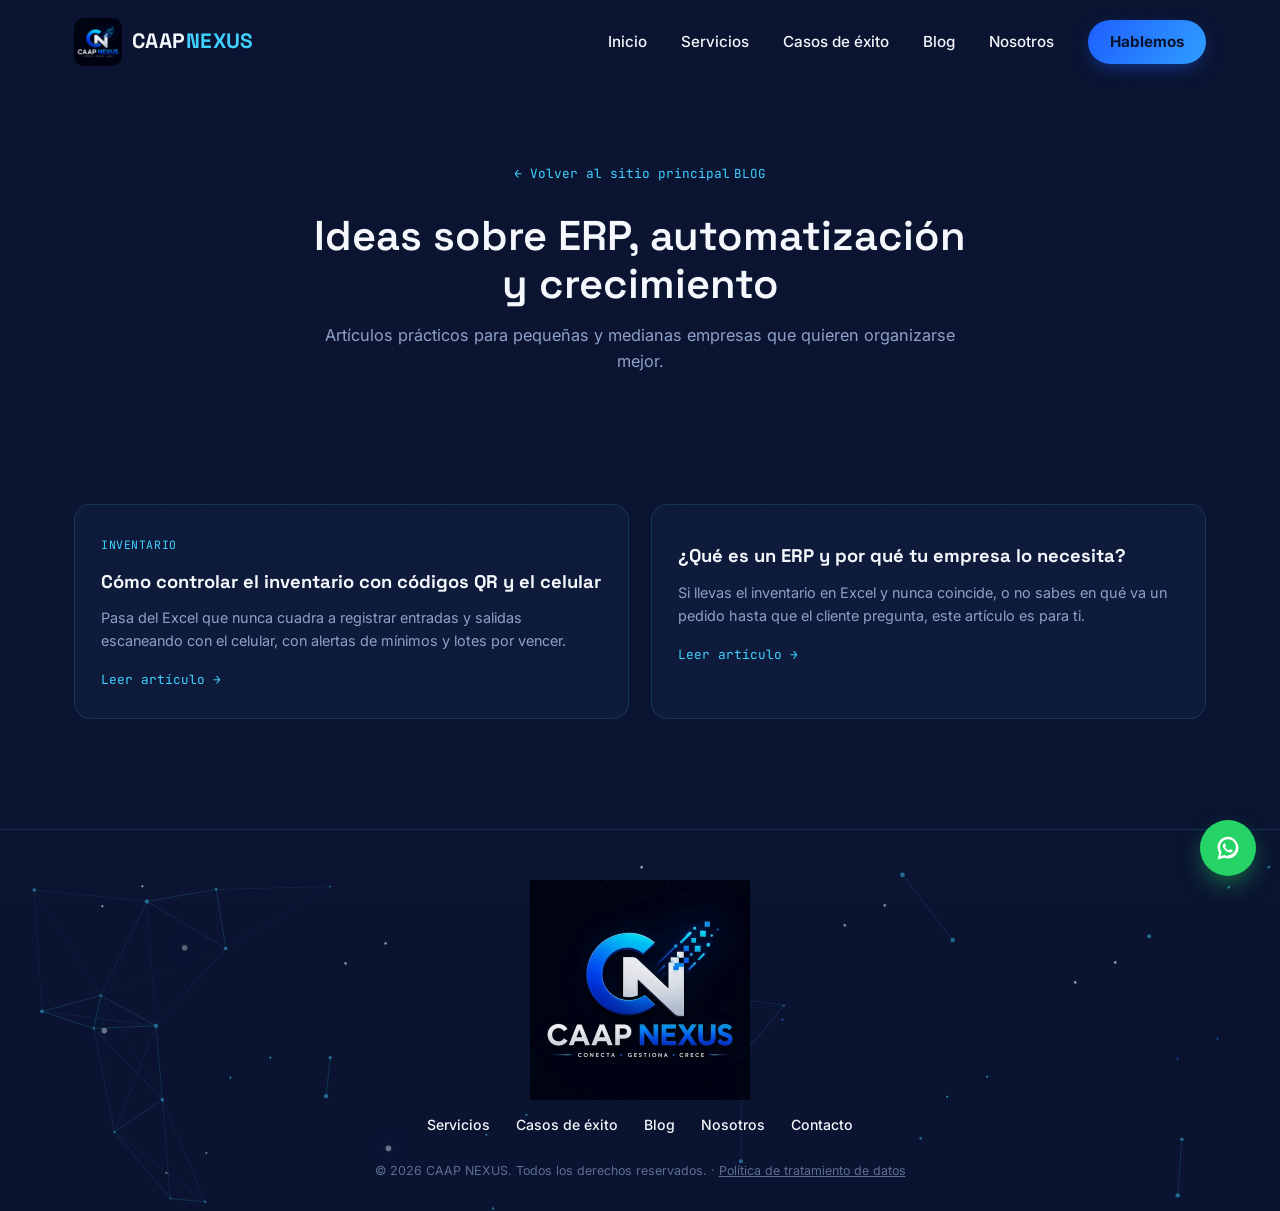
<file: blog/index.html>
<!DOCTYPE html>
<html lang="es">
<head>
<meta charset="UTF-8">
<meta name="viewport" content="width=device-width, initial-scale=1.0">
<title>Blog — CAAP NEXUS</title>
<meta name="description" content="Artículos sobre ERP, automatización y transformación digital para pequeñas y medianas empresas, por CAAP NEXUS.">
<meta property="og:type" content="website">
<meta property="og:title" content="Blog — CAAP NEXUS">
<meta property="og:description" content="Artículos sobre ERP, automatización y transformación digital para pequeñas y medianas empresas.">
<meta property="og:url" content="https://caapnexus.online/blog/">
<link rel="canonical" href="https://caapnexus.online/blog/">
<link rel="icon" href="../assets/img/Caap_Nexus_negro.webp">
<link rel="preconnect" href="https://fonts.googleapis.com">
<link rel="preconnect" href="https://fonts.gstatic.com" crossorigin>
<link rel="stylesheet" href="https://fonts.googleapis.com/css2?family=Space+Grotesk:wght@400;500;600;700&family=Inter:wght@400;500;600&family=JetBrains+Mono:wght@400;500&display=swap">
<link rel="stylesheet" href="../css/style.css">
</head>
<body>

<div class="grain"></div>

<header class="site-header" id="siteHeader">
  <div class="header-inner">
    <a href="../index.html#inicio" class="brand">
      <img src="../assets/img/Caap_Nexus_negro.webp" alt="CAAP NEXUS" class="brand-mark">
      <span class="brand-name">CAAP<span class="accent">NEXUS</span></span>
    </a>
    <nav class="main-nav" id="mainNav">
      <a href="../index.html#inicio" class="nav-link">Inicio</a>
      <a href="../index.html#servicios" class="nav-link">Servicios</a>
      <a href="../index.html#proyectos" class="nav-link">Casos de éxito</a>
      <a href="index.html" class="nav-link">Blog</a>
      <a href="../index.html#nosotros" class="nav-link">Nosotros</a>
      <a href="../index.html#contacto" class="nav-link nav-cta">Hablemos</a>
    </nav>
    <button class="nav-toggle" id="navToggle" aria-label="Abrir menú" aria-expanded="false">
      <span></span><span></span><span></span>
    </button>
  </div>
</header>

<section class="section blog-hero">
  <a href="../index.html" class="blog-back">← Volver al sitio principal</a>
  <p class="eyebrow">Blog</p>
  <h1 class="section-title">Ideas sobre ERP, automatización y crecimiento</h1>
  <p class="section-sub">Artículos prácticos para pequeñas y medianas empresas que quieren organizarse mejor.</p>
</section>

<section class="section blog-list-section">
  <div class="blog-list">
    <a href="inventario-con-codigos-qr.html" class="blog-card" data-reveal>
      <span class="blog-date">Inventario</span>
      <h2>Cómo controlar el inventario con códigos QR y el celular</h2>
      <p>Pasa del Excel que nunca cuadra a registrar entradas y salidas escaneando con el celular, con alertas de mínimos y lotes por vencer.</p>
      <span class="blog-read">Leer artículo →</span>
    </a>
    <a href="que-es-un-erp.html" class="blog-card" data-reveal>
      <span class="blog-date"></span>
      <h2>¿Qué es un ERP y por qué tu empresa lo necesita?</h2>
      <p>Si llevas el inventario en Excel y nunca coincide, o no sabes en qué va un pedido hasta que el cliente pregunta, este artículo es para ti.</p>
      <span class="blog-read">Leer artículo →</span>
    </a>
  </div>
</section>

<footer class="site-footer">
  <canvas id="footerCanvas" class="footer-canvas"></canvas>
  <div class="footer-inner">
    <a href="../index.html#inicio" class="footer-brand">
      <img src="../assets/img/Caap_Nexus_negro.webp" alt="CAAP NEXUS" class="footer-logo">
    </a>
    <nav class="footer-nav">
      <a href="../index.html#servicios">Servicios</a>
      <a href="../index.html#proyectos">Casos de éxito</a>
      <a href="index.html">Blog</a>
      <a href="../index.html#nosotros">Nosotros</a>
      <a href="../index.html#contacto">Contacto</a>
    </nav>
    <p class="footer-copy">© <span id="year"></span> CAAP NEXUS. Todos los derechos reservados. · <a href="#" id="privacyLink" class="footer-privacy-link">Política de tratamiento de datos</a></p>
  </div>
</footer>

<button class="scroll-top" id="scrollTopBtn" aria-label="Volver arriba">
  <svg viewBox="0 0 24 24" fill="none" stroke="currentColor" stroke-width="2"><path d="M12 19V5M5 12l7-7 7 7"/></svg>
</button>

<div class="wa-float">
  <a href="https://wa.me/573224178831" target="_blank" aria-label="Escríbenos por WhatsApp">
    <svg viewBox="0 0 32 32" fill="currentColor"><path d="M16 3C9.4 3 4 8.4 4 15c0 2.4.7 4.6 1.9 6.5L4 29l7.7-1.9C13.5 27.7 14.7 28 16 28c6.6 0 12-5.4 12-12S22.6 3 16 3zm0 22c-1.2 0-2.3-.3-3.4-.8l-.5-.3-4.6 1.2 1.2-4.4-.3-.5C7.4 18.3 7 16.7 7 15c0-5 4-9 9-9s9 4 9 9-4 9-9 9zm5-6.7c-.3-.1-1.7-.9-2-1-.3-.1-.5-.1-.6.1-.2.3-.7 1-.9 1.2-.2.2-.3.2-.6.1-.3-.1-1.3-.5-2.4-1.5-.9-.8-1.5-1.8-1.7-2.1-.2-.3 0-.5.1-.6.1-.1.3-.3.4-.5.1-.1.2-.3.3-.5.1-.2 0-.4 0-.5 0-.1-.6-1.4-.8-1.9-.2-.5-.4-.4-.6-.4h-.5c-.2 0-.5.1-.7.3-.3.3-1 1-1 2.3 0 1.4 1 2.7 1.1 2.9.1.2 2 3 4.8 4.3.7.3 1.2.5 1.6.6.7.2 1.3.2 1.8.1.5-.1 1.7-.7 1.9-1.4.2-.6.2-1.2.2-1.3-.1-.1-.3-.2-.6-.3z"/></svg>
  </a>
</div>

<div class="privacy-modal" id="privacyModal">
  <div class="privacy-modal-box">
    <button class="privacy-modal-close" id="privacyModalClose" aria-label="Cerrar">&times;</button>
    <h3>Política de tratamiento de datos</h3>
    <p>CAAP NEXUS trata los datos que nos compartes por este sitio (nombre y mensaje) únicamente para responder tu solicitud por WhatsApp o correo electrónico. No almacenamos esta información en bases de datos ni la compartimos con terceros.</p>
    <p>Conforme a la Ley 1581 de 2012 de Colombia, puedes solicitar acceso, corrección o eliminación de tus datos escribiendo a <a href="mailto:cristianaponte77@gmail.com">cristianaponte77@gmail.com</a>.</p>
  </div>
</div>

<script src="../js/app.js"></script>
</body>
</html>
</file>
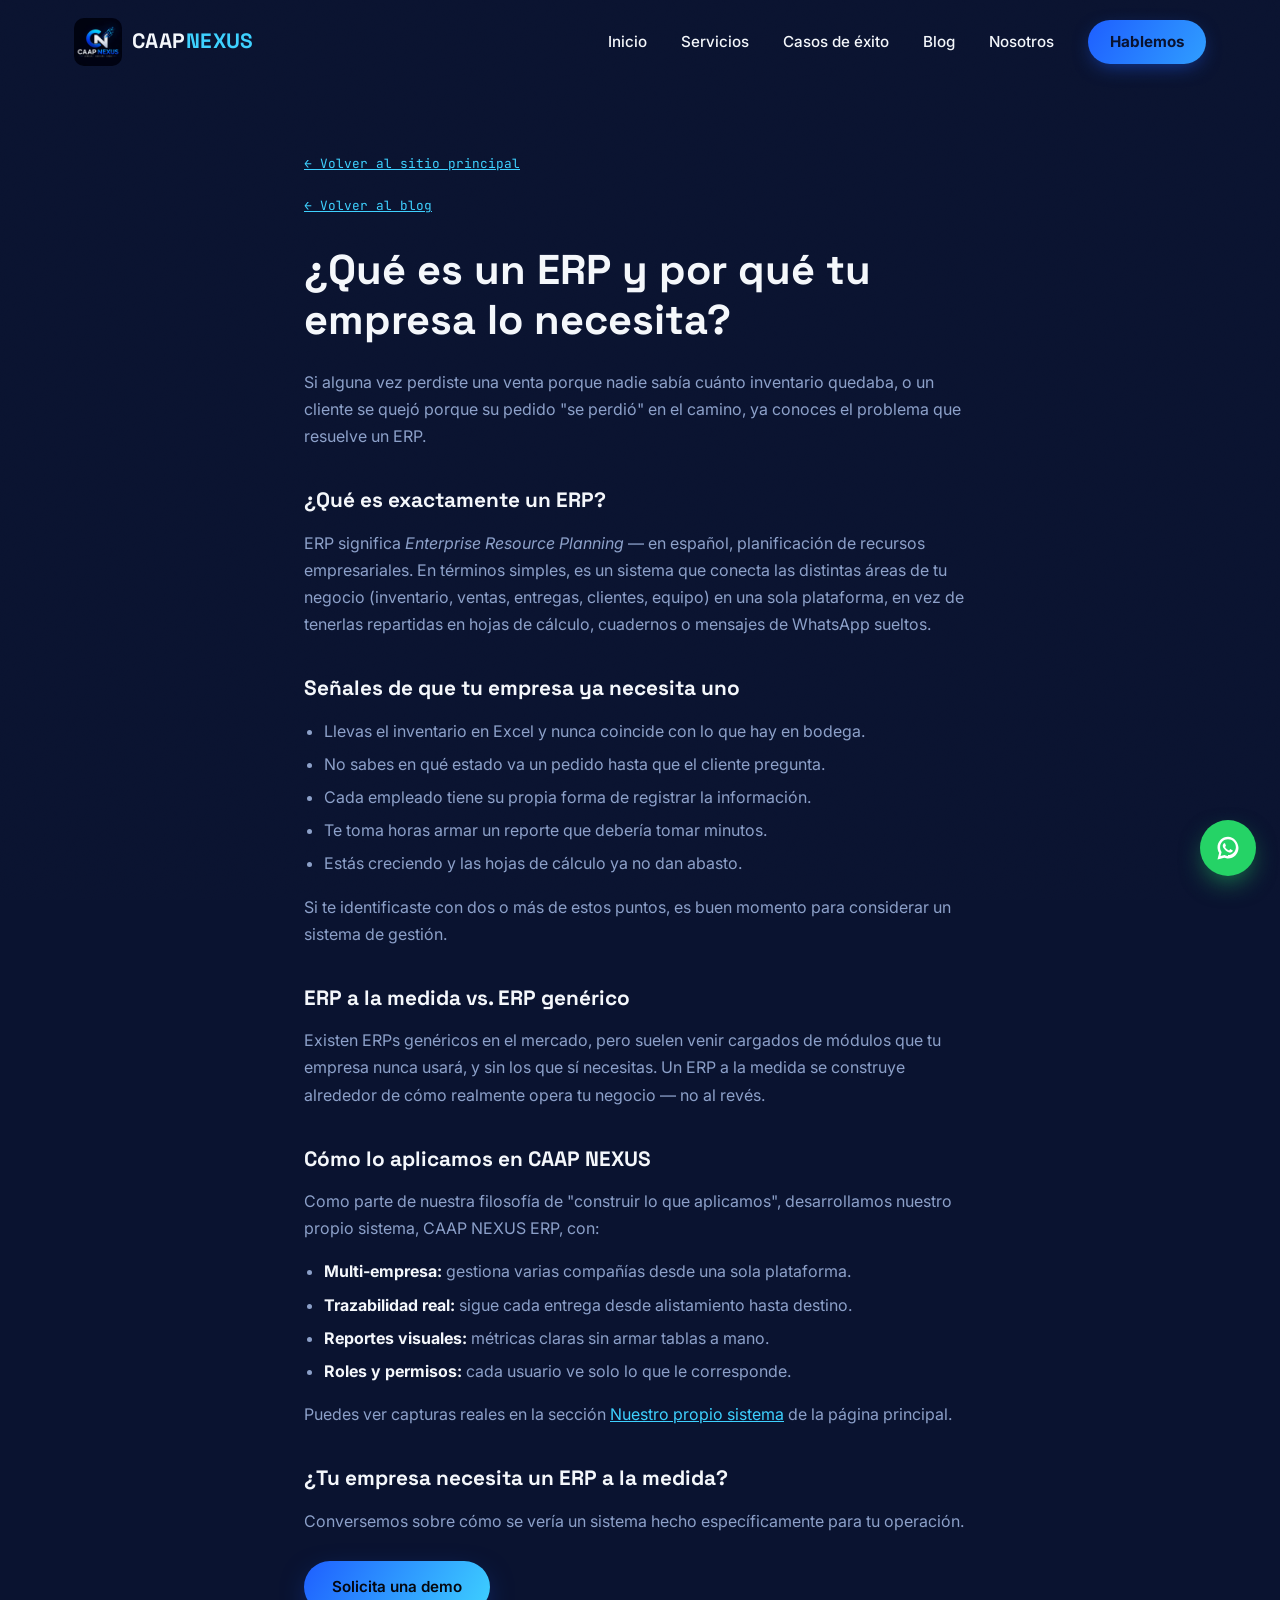
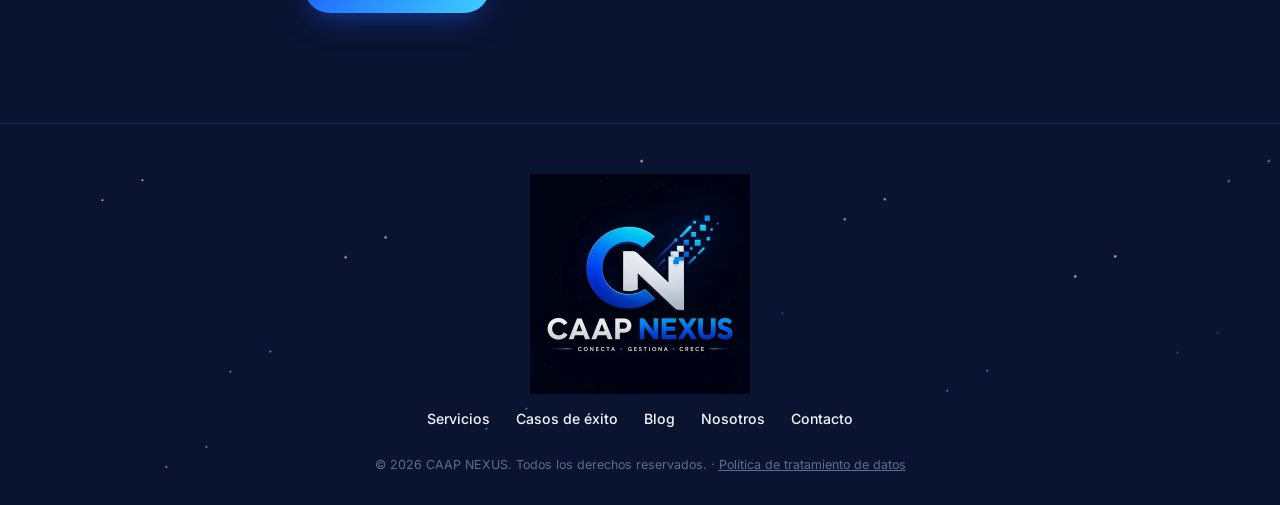
<file: blog/que-es-un-erp.html>
<!DOCTYPE html>
<html lang="es">
<head>
<meta charset="UTF-8">
<meta name="viewport" content="width=device-width, initial-scale=1.0">
<title>¿Qué es un ERP y por qué tu empresa lo necesita? — CAAP NEXUS</title>
<meta name="description" content="Descubre qué es un sistema ERP, qué problemas resuelve y las señales de que tu empresa ya lo necesita, con ejemplos reales de CAAP NEXUS.">
<meta property="og:type" content="article">
<meta property="og:title" content="¿Qué es un ERP y por qué tu empresa lo necesita?">
<meta property="og:description" content="Descubre qué es un sistema ERP, qué problemas resuelve y las señales de que tu empresa ya lo necesita.">
<meta property="og:url" content="https://caapnexus.online/blog/que-es-un-erp.html">
<link rel="canonical" href="https://caapnexus.online/blog/que-es-un-erp.html">
<link rel="icon" href="../assets/img/Caap_Nexus_negro.webp">
<link rel="preconnect" href="https://fonts.googleapis.com">
<link rel="preconnect" href="https://fonts.gstatic.com" crossorigin>
<link rel="stylesheet" href="https://fonts.googleapis.com/css2?family=Space+Grotesk:wght@400;500;600;700&family=Inter:wght@400;500;600&family=JetBrains+Mono:wght@400;500&display=swap">
<link rel="stylesheet" href="../css/style.css">
</head>
<body>

<div class="grain"></div>

<header class="site-header" id="siteHeader">
  <div class="header-inner">
    <a href="../index.html#inicio" class="brand">
      <img src="../assets/img/Caap_Nexus_negro.webp" alt="CAAP NEXUS" class="brand-mark">
      <span class="brand-name">CAAP<span class="accent">NEXUS</span></span>
    </a>
    <nav class="main-nav" id="mainNav">
      <a href="../index.html#inicio" class="nav-link">Inicio</a>
      <a href="../index.html#servicios" class="nav-link">Servicios</a>
      <a href="../index.html#proyectos" class="nav-link">Casos de éxito</a>
      <a href="index.html" class="nav-link">Blog</a>
      <a href="../index.html#nosotros" class="nav-link">Nosotros</a>
      <a href="../index.html#contacto" class="nav-link nav-cta">Hablemos</a>
    </nav>
    <button class="nav-toggle" id="navToggle" aria-label="Abrir menú" aria-expanded="false">
      <span></span><span></span><span></span>
    </button>
  </div>
</header>

<article class="section blog-post">
  <a href="../index.html" class="blog-back">← Volver al sitio principal</a><br>
  <a href="index.html" class="blog-back">← Volver al blog</a>
  <h1>¿Qué es un ERP y por qué tu empresa lo necesita?</h1>

  <p>Si alguna vez perdiste una venta porque nadie sabía cuánto inventario quedaba, o un cliente se quejó porque su pedido "se perdió" en el camino, ya conoces el problema que resuelve un ERP.</p>

  <h2>¿Qué es exactamente un ERP?</h2>
  <p>ERP significa <em>Enterprise Resource Planning</em> — en español, planificación de recursos empresariales. En términos simples, es un sistema que conecta las distintas áreas de tu negocio (inventario, ventas, entregas, clientes, equipo) en una sola plataforma, en vez de tenerlas repartidas en hojas de cálculo, cuadernos o mensajes de WhatsApp sueltos.</p>

  <h2>Señales de que tu empresa ya necesita uno</h2>
  <ul>
    <li>Llevas el inventario en Excel y nunca coincide con lo que hay en bodega.</li>
    <li>No sabes en qué estado va un pedido hasta que el cliente pregunta.</li>
    <li>Cada empleado tiene su propia forma de registrar la información.</li>
    <li>Te toma horas armar un reporte que debería tomar minutos.</li>
    <li>Estás creciendo y las hojas de cálculo ya no dan abasto.</li>
  </ul>
  <p>Si te identificaste con dos o más de estos puntos, es buen momento para considerar un sistema de gestión.</p>

  <h2>ERP a la medida vs. ERP genérico</h2>
  <p>Existen ERPs genéricos en el mercado, pero suelen venir cargados de módulos que tu empresa nunca usará, y sin los que sí necesitas. Un ERP a la medida se construye alrededor de cómo realmente opera tu negocio — no al revés.</p>

  <h2>Cómo lo aplicamos en CAAP NEXUS</h2>
  <p>Como parte de nuestra filosofía de "construir lo que aplicamos", desarrollamos nuestro propio sistema, CAAP NEXUS ERP, con:</p>
  <ul>
    <li><strong>Multi-empresa:</strong> gestiona varias compañías desde una sola plataforma.</li>
    <li><strong>Trazabilidad real:</strong> sigue cada entrega desde alistamiento hasta destino.</li>
    <li><strong>Reportes visuales:</strong> métricas claras sin armar tablas a mano.</li>
    <li><strong>Roles y permisos:</strong> cada usuario ve solo lo que le corresponde.</li>
  </ul>
  <p>Puedes ver capturas reales en la sección <a href="../index.html#erp">Nuestro propio sistema</a> de la página principal.</p>

  <h2>¿Tu empresa necesita un ERP a la medida?</h2>
  <p>Conversemos sobre cómo se vería un sistema hecho específicamente para tu operación.</p>
  <a href="https://wa.me/573224178831?text=Hola%20CAAP%20NEXUS%2C%20le%C3%AD%20el%20art%C3%ADculo%20sobre%20ERP%20y%20quiero%20m%C3%A1s%20info" target="_blank" class="btn btn-primary">Solicita una demo</a>
</article>

<footer class="site-footer">
  <canvas id="footerCanvas" class="footer-canvas"></canvas>
  <div class="footer-inner">
    <a href="../index.html#inicio" class="footer-brand">
      <img src="../assets/img/Caap_Nexus_negro.webp" alt="CAAP NEXUS" class="footer-logo">
    </a>
    <nav class="footer-nav">
      <a href="../index.html#servicios">Servicios</a>
      <a href="../index.html#proyectos">Casos de éxito</a>
      <a href="index.html">Blog</a>
      <a href="../index.html#nosotros">Nosotros</a>
      <a href="../index.html#contacto">Contacto</a>
    </nav>
    <p class="footer-copy">© <span id="year"></span> CAAP NEXUS. Todos los derechos reservados. · <a href="#" id="privacyLink" class="footer-privacy-link">Política de tratamiento de datos</a></p>
  </div>
</footer>

<button class="scroll-top" id="scrollTopBtn" aria-label="Volver arriba">
  <svg viewBox="0 0 24 24" fill="none" stroke="currentColor" stroke-width="2"><path d="M12 19V5M5 12l7-7 7 7"/></svg>
</button>

<div class="wa-float">
  <a href="https://wa.me/573224178831" target="_blank" aria-label="Escríbenos por WhatsApp">
    <svg viewBox="0 0 32 32" fill="currentColor"><path d="M16 3C9.4 3 4 8.4 4 15c0 2.4.7 4.6 1.9 6.5L4 29l7.7-1.9C13.5 27.7 14.7 28 16 28c6.6 0 12-5.4 12-12S22.6 3 16 3zm0 22c-1.2 0-2.3-.3-3.4-.8l-.5-.3-4.6 1.2 1.2-4.4-.3-.5C7.4 18.3 7 16.7 7 15c0-5 4-9 9-9s9 4 9 9-4 9-9 9zm5-6.7c-.3-.1-1.7-.9-2-1-.3-.1-.5-.1-.6.1-.2.3-.7 1-.9 1.2-.2.2-.3.2-.6.1-.3-.1-1.3-.5-2.4-1.5-.9-.8-1.5-1.8-1.7-2.1-.2-.3 0-.5.1-.6.1-.1.3-.3.4-.5.1-.1.2-.3.3-.5.1-.2 0-.4 0-.5 0-.1-.6-1.4-.8-1.9-.2-.5-.4-.4-.6-.4h-.5c-.2 0-.5.1-.7.3-.3.3-1 1-1 2.3 0 1.4 1 2.7 1.1 2.9.1.2 2 3 4.8 4.3.7.3 1.2.5 1.6.6.7.2 1.3.2 1.8.1.5-.1 1.7-.7 1.9-1.4.2-.6.2-1.2.2-1.3-.1-.1-.3-.2-.6-.3z"/></svg>
  </a>
</div>

<div class="privacy-modal" id="privacyModal">
  <div class="privacy-modal-box">
    <button class="privacy-modal-close" id="privacyModalClose" aria-label="Cerrar">&times;</button>
    <h3>Política de tratamiento de datos</h3>
    <p>CAAP NEXUS trata los datos que nos compartes por este sitio (nombre y mensaje) únicamente para responder tu solicitud por WhatsApp o correo electrónico. No almacenamos esta información en bases de datos ni la compartimos con terceros.</p>
    <p>Conforme a la Ley 1581 de 2012 de Colombia, puedes solicitar acceso, corrección o eliminación de tus datos escribiendo a <a href="mailto:cristianaponte77@gmail.com">cristianaponte77@gmail.com</a>.</p>
  </div>
</div>

<script src="../js/app.js"></script>
</body>
</html>
</file>
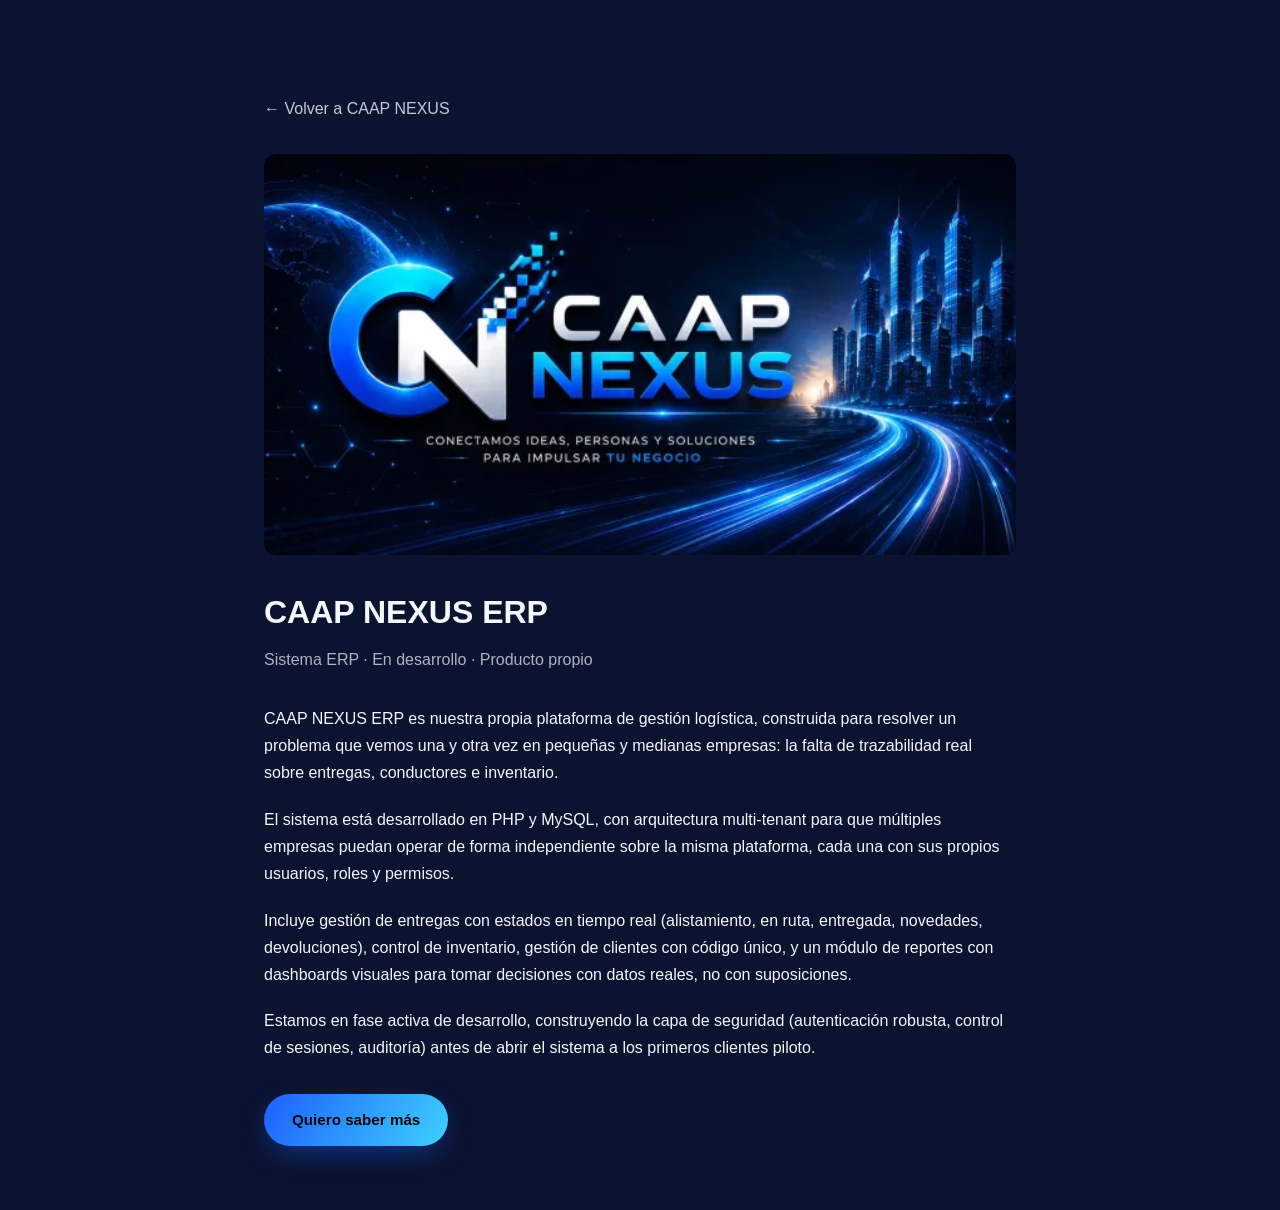
<file: proyectos/caap-nexus-erp.html>
<!DOCTYPE html>
<html lang="es">
<head>
<meta charset="UTF-8">
<meta name="viewport" content="width=device-width, initial-scale=1.0">
<title>CAAP NEXUS ERP — Caso de estudio | CAAP NEXUS</title>
<meta name="description" content="CAAP NEXUS ERP: plataforma logística propia para gestión de entregas, conductores y trazabilidad de inventario en tiempo real.">
<link rel="canonical" href="https://caapnexus.online/proyectos/caap-nexus-erp.html">
<link rel="icon" href="../assets/img/Caap_Nexus_negro.webp">
<link rel="stylesheet" href="../css/style.css">
<style>
  .case-study { max-width: 800px; margin: 6rem auto 4rem; padding: 0 1.5rem; }
  .case-study img { width: 100%; border-radius: 12px; margin-bottom: 2rem; }
  .case-study h1 { font-size: 2rem; margin-bottom: 0.5rem; }
  .case-study .meta { opacity: 0.7; margin-bottom: 2rem; }
  .case-study p { line-height: 1.7; margin-bottom: 1.2rem; }
  .case-study .cta { margin-top: 2rem; display: flex; gap: 1rem; flex-wrap: wrap; }
  .back-link { display: inline-block; margin-bottom: 2rem; opacity: 0.8; }
</style>
</head>
<body>

<div class="case-study">
  <a href="../index.html" class="back-link">← Volver a CAAP NEXUS</a>

  <img src="../assets/img/proyectos/caap-nexus-erp.webp" alt="CAAP NEXUS ERP — sistema propio en desarrollo">

  <h1>CAAP NEXUS ERP</h1>
  <p class="meta">Sistema ERP · En desarrollo · Producto propio</p>

  <p>
    CAAP NEXUS ERP es nuestra propia plataforma de gestión logística, construida
    para resolver un problema que vemos una y otra vez en pequeñas y medianas
    empresas: la falta de trazabilidad real sobre entregas, conductores e inventario.
  </p>

  <p>
    El sistema está desarrollado en PHP y MySQL, con arquitectura multi-tenant
    para que múltiples empresas puedan operar de forma independiente sobre la
    misma plataforma, cada una con sus propios usuarios, roles y permisos.
  </p>

  <p>
    Incluye gestión de entregas con estados en tiempo real (alistamiento, en ruta,
    entregada, novedades, devoluciones), control de inventario, gestión de clientes
    con código único, y un módulo de reportes con dashboards visuales para tomar
    decisiones con datos reales, no con suposiciones.
  </p>

  <p>
    Estamos en fase activa de desarrollo, construyendo la capa de seguridad
    (autenticación robusta, control de sesiones, auditoría) antes de abrir el
    sistema a los primeros clientes piloto.
  </p>

  <div class="cta">
    <a href="../index.html#contacto" class="btn btn-primary">Quiero saber más</a>
  </div>
</div>

</body>
</html>
</file>
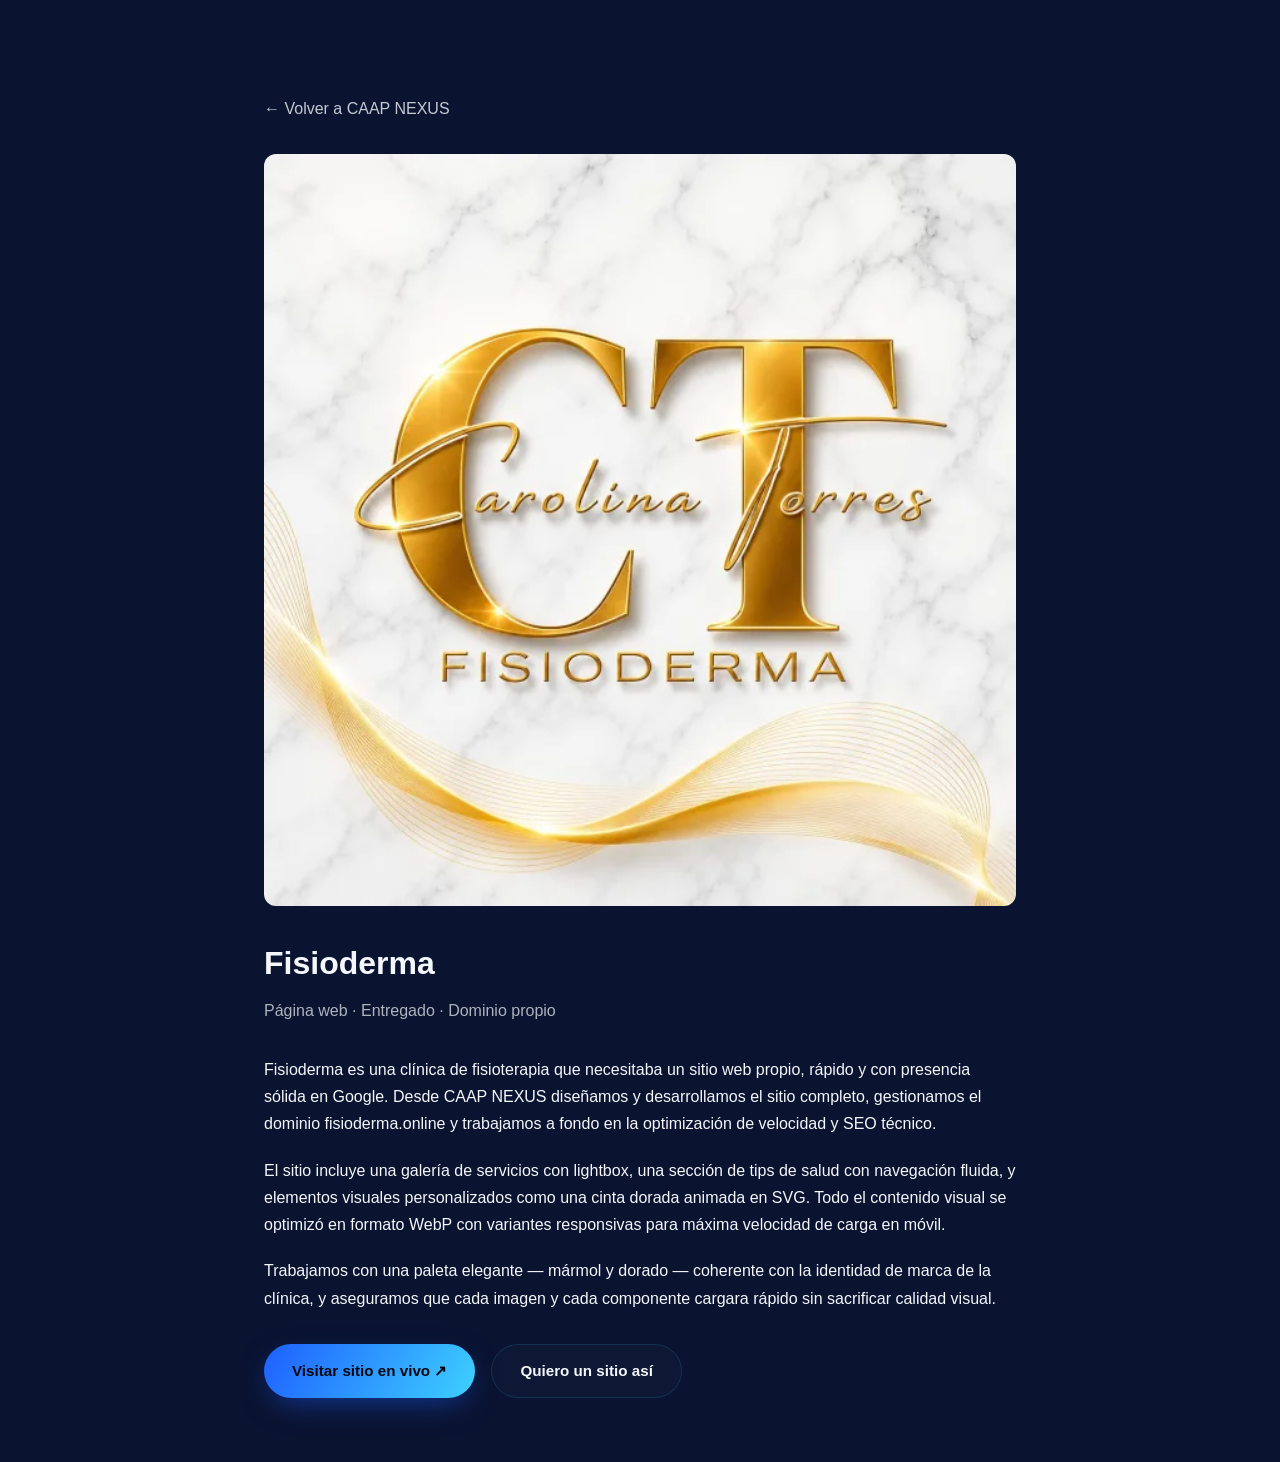
<file: proyectos/fisioderma.html>
<!DOCTYPE html>
<html lang="es">
<head>
<meta charset="UTF-8">
<meta name="viewport" content="width=device-width, initial-scale=1.0">
<title>Fisioderma — Caso de estudio | CAAP NEXUS</title>
<meta name="description" content="Cómo CAAP NEXUS desarrolló el sitio web de Fisioderma: dominio propio, optimización de rendimiento y diseño a medida para clínica de fisioterapia.">
<link rel="canonical" href="https://caapnexus.online/proyectos/fisioderma.html">
<link rel="icon" href="../assets/img/Caap_Nexus_negro.webp">
<link rel="stylesheet" href="../css/style.css">
<style>
  .case-study { max-width: 800px; margin: 6rem auto 4rem; padding: 0 1.5rem; }
  .case-study img { width: 100%; border-radius: 12px; margin-bottom: 2rem; }
  .case-study h1 { font-size: 2rem; margin-bottom: 0.5rem; }
  .case-study .meta { opacity: 0.7; margin-bottom: 2rem; }
  .case-study p { line-height: 1.7; margin-bottom: 1.2rem; }
  .case-study .cta { margin-top: 2rem; display: flex; gap: 1rem; flex-wrap: wrap; }
  .back-link { display: inline-block; margin-bottom: 2rem; opacity: 0.8; }
</style>
</head>
<body>

<div class="case-study">
  <a href="../index.html" class="back-link">← Volver a CAAP NEXUS</a>

  <img src="../assets/img/proyectos/fisioderma.webp" alt="Fisioderma — sitio web desarrollado por CAAP NEXUS">

  <h1>Fisioderma</h1>
  <p class="meta">Página web · Entregado · Dominio propio</p>

  <p>
    Fisioderma es una clínica de fisioterapia que necesitaba un sitio web propio,
    rápido y con presencia sólida en Google. Desde CAAP NEXUS diseñamos y desarrollamos
    el sitio completo, gestionamos el dominio fisioderma.online y trabajamos a fondo
    en la optimización de velocidad y SEO técnico.
  </p>

  <p>
    El sitio incluye una galería de servicios con lightbox, una sección de tips de
    salud con navegación fluida, y elementos visuales personalizados como una cinta
    dorada animada en SVG. Todo el contenido visual se optimizó en formato WebP con
    variantes responsivas para máxima velocidad de carga en móvil.
  </p>

  <p>
    Trabajamos con una paleta elegante — mármol y dorado — coherente con la identidad
    de marca de la clínica, y aseguramos que cada imagen y cada componente cargara
    rápido sin sacrificar calidad visual.
  </p>

  <div class="cta">
    <a href="https://fisioderma.online" target="_blank" rel="noopener" class="btn btn-primary">Visitar sitio en vivo ↗</a>
    <a href="../index.html#contacto" class="btn btn-ghost">Quiero un sitio así</a>
  </div>
</div>

</body>
</html>
</file>
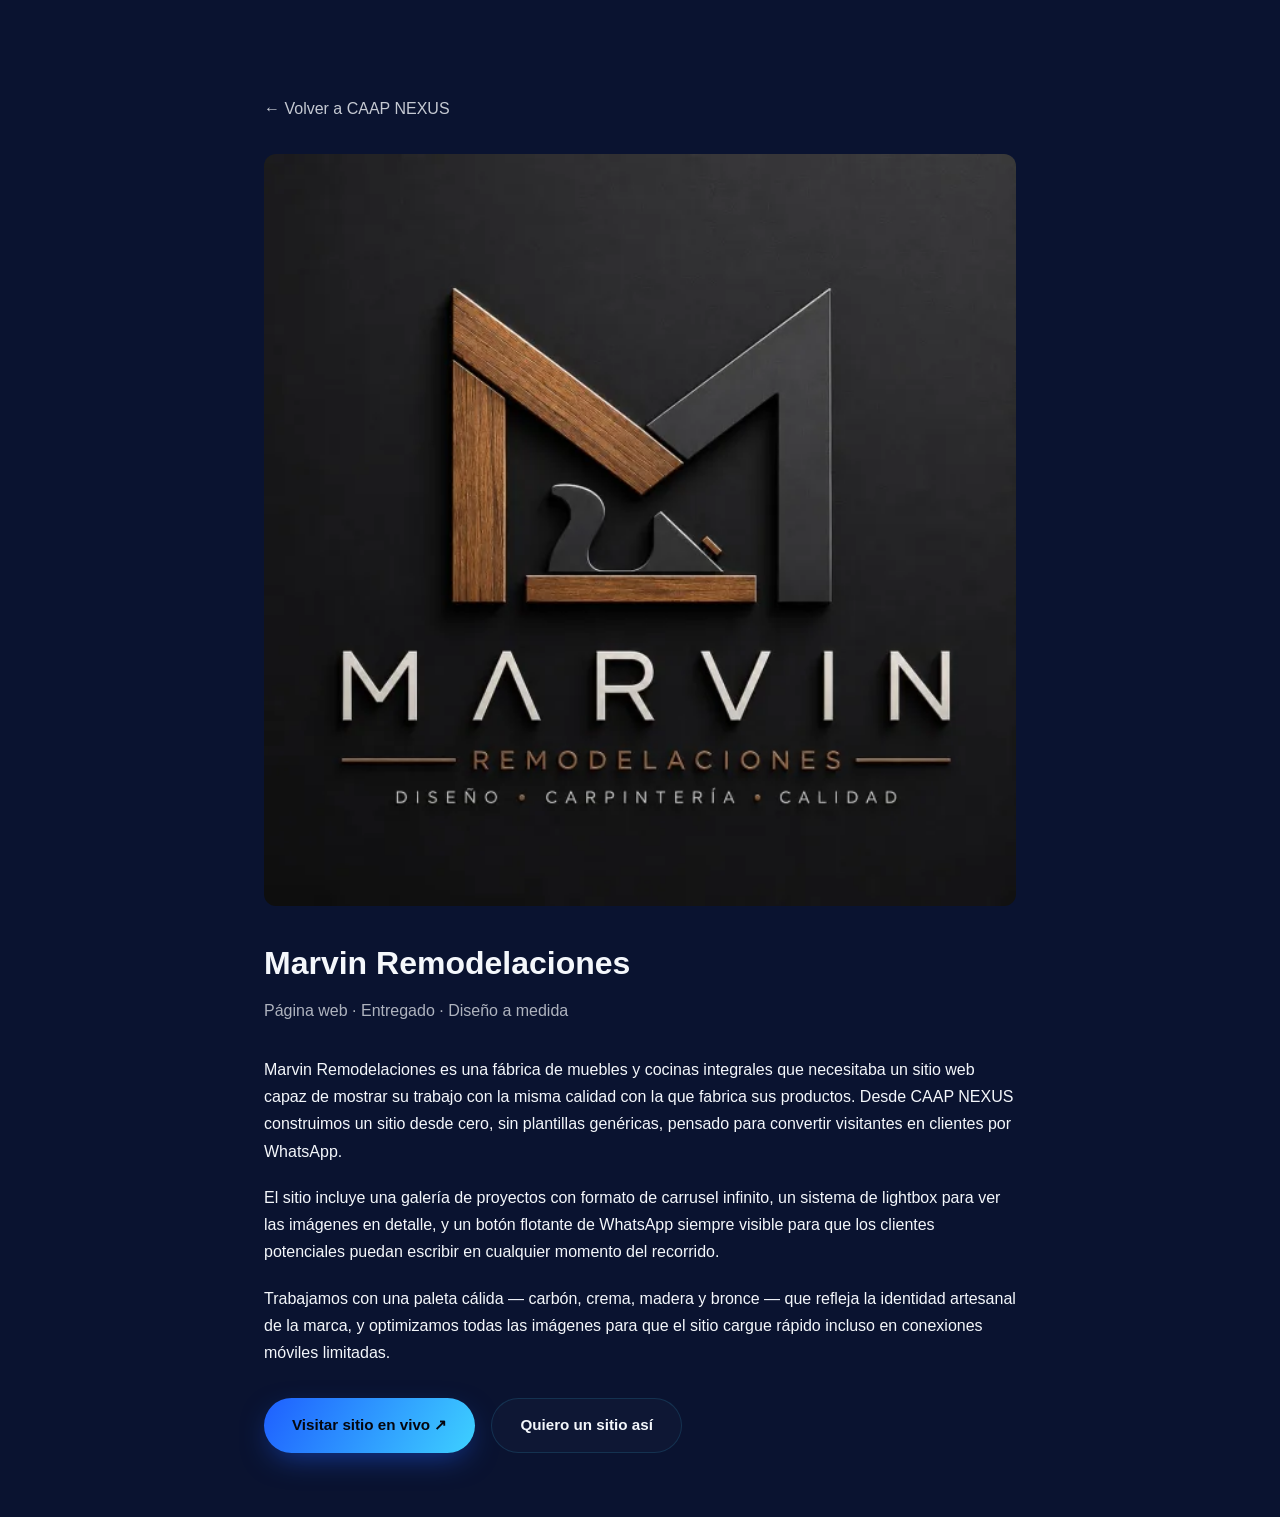
<file: proyectos/marvin-remodelaciones.html>
<!DOCTYPE html>
<html lang="es">
<head>
<meta charset="UTF-8">
<meta name="viewport" content="width=device-width, initial-scale=1.0">
<title>Marvin Remodelaciones — Caso de estudio | CAAP NEXUS</title>
<meta name="description" content="Cómo CAAP NEXUS desarrolló el sitio web de Marvin Remodelaciones: galería de proyectos, contacto por WhatsApp y diseño a medida para fábrica de muebles.">
<link rel="canonical" href="https://caapnexus.online/proyectos/marvin-remodelaciones.html">
<link rel="icon" href="../assets/img/Caap_Nexus_negro.webp">
<link rel="stylesheet" href="../css/style.css">
<style>
  .case-study { max-width: 800px; margin: 6rem auto 4rem; padding: 0 1.5rem; }
  .case-study img { width: 100%; border-radius: 12px; margin-bottom: 2rem; }
  .case-study h1 { font-size: 2rem; margin-bottom: 0.5rem; }
  .case-study .meta { opacity: 0.7; margin-bottom: 2rem; }
  .case-study p { line-height: 1.7; margin-bottom: 1.2rem; }
  .case-study .cta { margin-top: 2rem; display: flex; gap: 1rem; flex-wrap: wrap; }
  .back-link { display: inline-block; margin-bottom: 2rem; opacity: 0.8; }
</style>
</head>
<body>

<div class="case-study">
  <a href="../index.html" class="back-link">← Volver a CAAP NEXUS</a>

  <img src="../assets/img/proyectos/marvin.webp" alt="Marvin Remodelaciones — sitio web desarrollado por CAAP NEXUS">

  <h1>Marvin Remodelaciones</h1>
  <p class="meta">Página web · Entregado · Diseño a medida</p>

  <p>
    Marvin Remodelaciones es una fábrica de muebles y cocinas integrales que necesitaba
    un sitio web capaz de mostrar su trabajo con la misma calidad con la que fabrica sus
    productos. Desde CAAP NEXUS construimos un sitio desde cero, sin plantillas genéricas,
    pensado para convertir visitantes en clientes por WhatsApp.
  </p>

  <p>
    El sitio incluye una galería de proyectos con formato de carrusel infinito, un
    sistema de lightbox para ver las imágenes en detalle, y un botón flotante de
    WhatsApp siempre visible para que los clientes potenciales puedan escribir en
    cualquier momento del recorrido.
  </p>

  <p>
    Trabajamos con una paleta cálida — carbón, crema, madera y bronce — que refleja
    la identidad artesanal de la marca, y optimizamos todas las imágenes para que el
    sitio cargue rápido incluso en conexiones móviles limitadas.
  </p>

  <div class="cta">
    <a href="https://marvin-remodelaciones.online/" target="_blank" rel="noopener" class="btn btn-primary">Visitar sitio en vivo ↗</a>
    <a href="../index.html#contacto" class="btn btn-ghost">Quiero un sitio así</a>
  </div>
</div>

</body>
</html>
</file>
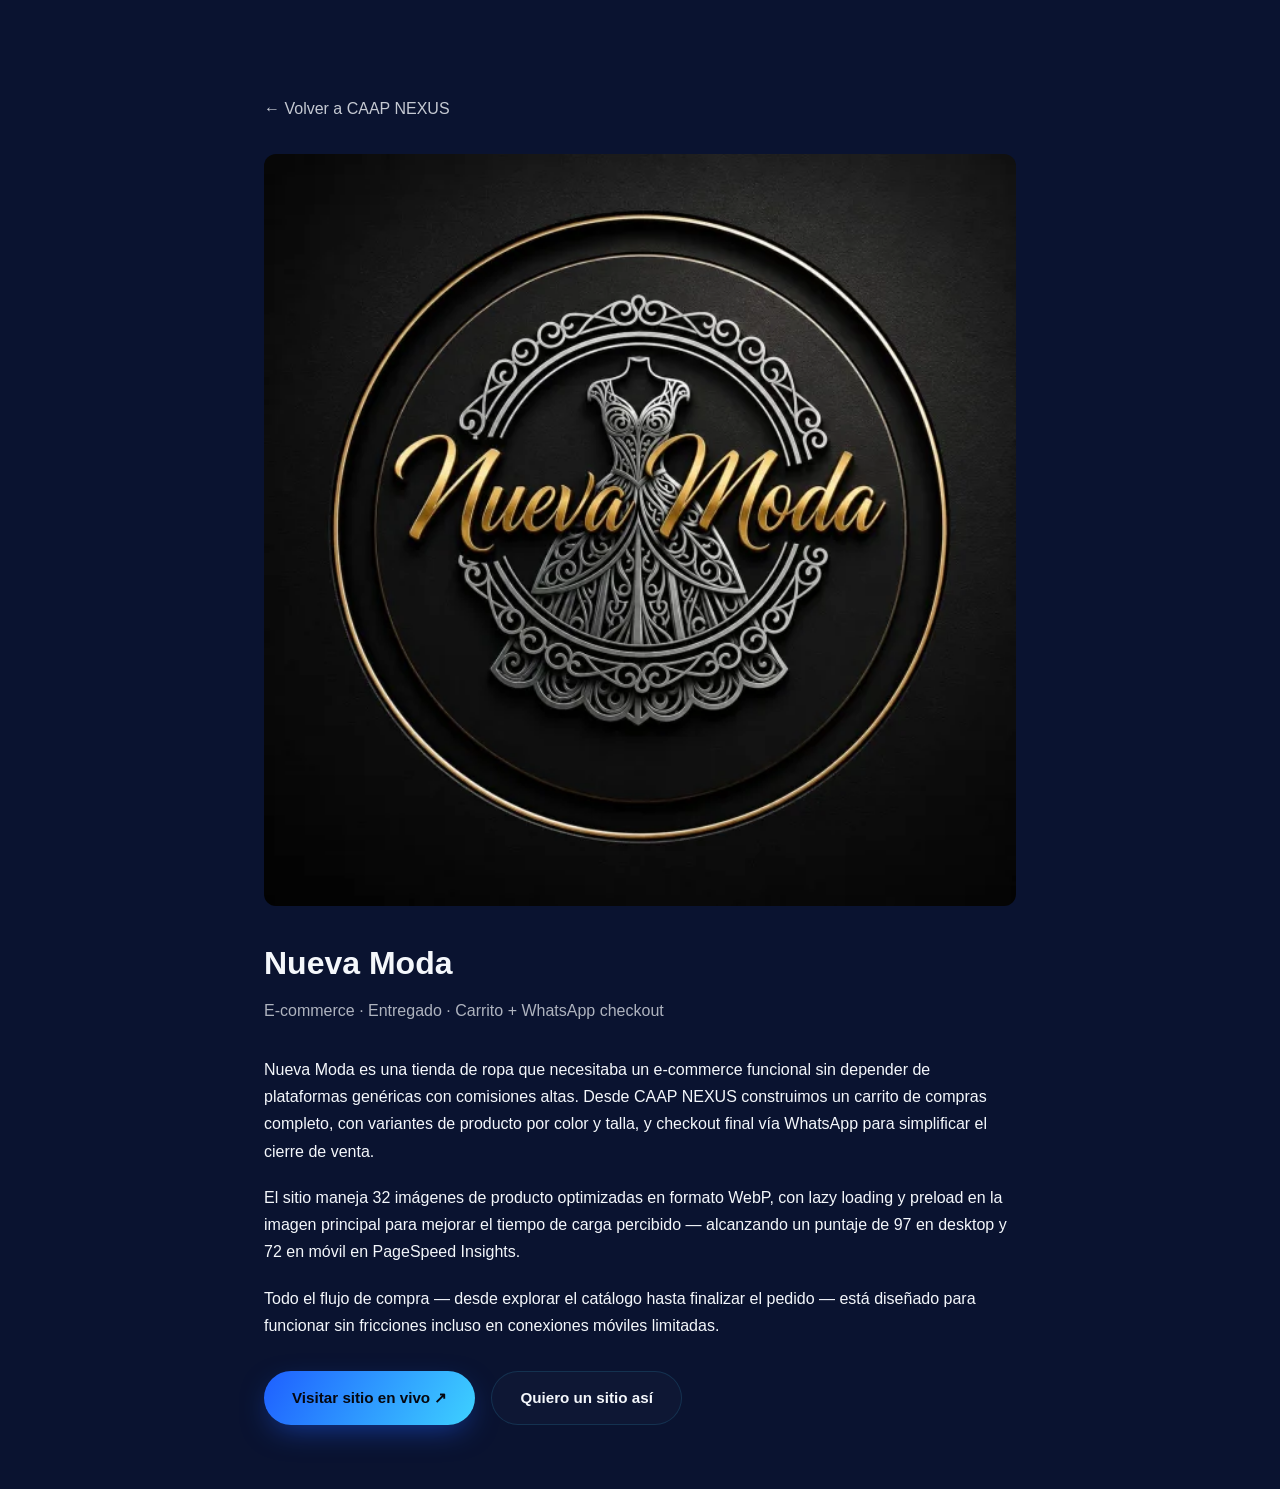
<file: proyectos/nueva-moda.html>
<!DOCTYPE html>
<html lang="es">
<head>
<meta charset="UTF-8">
<meta name="viewport" content="width=device-width, initial-scale=1.0">
<title>Nueva Moda — Caso de estudio | CAAP NEXUS</title>
<meta name="description" content="Cómo CAAP NEXUS desarrolló el e-commerce Nueva Moda: carrito de compras, variantes por color y checkout vía WhatsApp.">
<link rel="canonical" href="https://caapnexus.online/proyectos/nueva-moda.html">
<link rel="icon" href="../assets/img/Caap_Nexus_negro.webp">
<link rel="stylesheet" href="../css/style.css">
<style>
  .case-study { max-width: 800px; margin: 6rem auto 4rem; padding: 0 1.5rem; }
  .case-study img { width: 100%; border-radius: 12px; margin-bottom: 2rem; }
  .case-study h1 { font-size: 2rem; margin-bottom: 0.5rem; }
  .case-study .meta { opacity: 0.7; margin-bottom: 2rem; }
  .case-study p { line-height: 1.7; margin-bottom: 1.2rem; }
  .case-study .cta { margin-top: 2rem; display: flex; gap: 1rem; flex-wrap: wrap; }
  .back-link { display: inline-block; margin-bottom: 2rem; opacity: 0.8; }
</style>
</head>
<body>

<div class="case-study">
  <a href="../index.html" class="back-link">← Volver a CAAP NEXUS</a>

  <img src="../assets/img/proyectos/nueva-moda.webp" alt="Nueva Moda — sitio web desarrollado por CAAP NEXUS">

  <h1>Nueva Moda</h1>
  <p class="meta">E-commerce · Entregado · Carrito + WhatsApp checkout</p>

  <p>
    Nueva Moda es una tienda de ropa que necesitaba un e-commerce funcional sin
    depender de plataformas genéricas con comisiones altas. Desde CAAP NEXUS
    construimos un carrito de compras completo, con variantes de producto por
    color y talla, y checkout final vía WhatsApp para simplificar el cierre de venta.
  </p>

  <p>
    El sitio maneja 32 imágenes de producto optimizadas en formato WebP, con
    lazy loading y preload en la imagen principal para mejorar el tiempo de
    carga percibido — alcanzando un puntaje de 97 en desktop y 72 en móvil
    en PageSpeed Insights.
  </p>

  <p>
    Todo el flujo de compra — desde explorar el catálogo hasta finalizar el
    pedido — está diseñado para funcionar sin fricciones incluso en conexiones
    móviles limitadas.
  </p>

  <div class="cta">
    <a href="https://caap90.github.io/NUEVA_MODA" target="_blank" rel="noopener" class="btn btn-primary">Visitar sitio en vivo ↗</a>
    <a href="../index.html#contacto" class="btn btn-ghost">Quiero un sitio así</a>
  </div>
</div>

</body>
</html>
</file>
<file: css/style.css>
/* ===================================================
   CAAP NEXUS — estyles.css
   Paleta: navy profundo + gradiente azul→cian (tomada del logo)
=================================================== */

:root{
  --bg:        #0A1330;
  --bg-alt:    #0A1330;
  --card:      #0E1A3A;
  --card-hi:   #122150;
  --line:      rgba(62,209,255,0.14);
  --blue:      #1E5FFF;
  --cyan:      #3ED1FF;
  --white:     #F4F7FB;
  --muted:     #8CA0C9;
  --muted-2:   #5C6E93;

  --grad: linear-gradient(120deg, var(--blue), var(--cyan));

  --font-display: 'Space Grotesk', sans-serif;
  --font-body: 'Inter', sans-serif;
  --font-mono: 'JetBrains Mono', monospace;

  --container: 1180px;
}

*{ margin:0; padding:0; box-sizing:border-box; }

html{ scroll-behavior:smooth; }

body{
  background: var(--bg);
  color: var(--white);
  font-family: var(--font-body);
  line-height: 1.6;
  overflow-x: hidden;
}

a{ text-decoration:none; color:inherit; }
ul{ list-style:none; }
img{ max-width:100%; display:block; }
button{ font-family:inherit; cursor:pointer; }

.accent{ color: var(--cyan); }
.accent-grad{
  background: var(--grad);
  -webkit-background-clip: text;
  background-clip: text;
  color: transparent;
}
.hl-cyan{ color: var(--cyan); }
.hl-blue{ color: #6E9CFF; }

/* subtle film grain / noise overlay for depth */
.grain{
  position: fixed; inset:0; pointer-events:none; z-index: 2;
  opacity:.035; mix-blend-mode: overlay;
  background-image: url("data:image/svg+xml,%3Csvg xmlns='http://www.w3.org/2000/svg' width='120' height='120'%3E%3Cfilter id='n'%3E%3CfeTurbulence type='fractalNoise' baseFrequency='0.9' numOctaves='2' stitchTiles='stitch'/%3E%3C/filter%3E%3Crect width='100%25' height='100%25' filter='url(%23n)'/%3E%3C/svg%3E");
}

/* ============ REVEAL ON SCROLL ============ */
[data-reveal]{
  opacity:0;
  transform: translateY(28px);
  transition: opacity .8s cubic-bezier(.2,.7,.2,1), transform .8s cubic-bezier(.2,.7,.2,1);
}
[data-reveal].is-visible{ opacity:1; transform:none; }

@media (prefers-reduced-motion: reduce){
  [data-reveal]{ opacity:1; transform:none; transition:none; }
  html{ scroll-behavior:auto; }
}

/* ============ HEADER ============ */
.site-header{
  position: fixed; top:0; left:0; right:0; z-index: 100;
  padding: 18px 0;
  transition: background .35s ease, padding .35s ease, border-color .35s ease;
  border-bottom: 1px solid transparent;
}
.header-snake{
  position:absolute; bottom:0; left:0; height:2px; width:140px;
  background: linear-gradient(90deg, transparent, var(--cyan), #fff, var(--cyan), transparent);
  filter: drop-shadow(0 0 6px var(--cyan));
  pointer-events:none; z-index:1;
  animation: headerSnakeMove 5s linear infinite;
}
@keyframes headerSnakeMove{
  0%{ transform: translateX(-160px); }
  100%{ transform: translateX(100vw); }
}
@media (prefers-reduced-motion: reduce){ .header-snake{ animation:none; display:none; } }

.site-header.scrolled{
  background: rgba(6,11,24,0.82);
  backdrop-filter: blur(14px);
  -webkit-backdrop-filter: blur(14px);
  padding: 12px 0;
  border-color: var(--line);
}
.header-inner{
  max-width: var(--container); margin:0 auto; padding:0 24px;
  display:flex; align-items:center; justify-content:space-between;
}
.brand{ display:flex; align-items:center; gap:10px; }
.brand-mark{ width:48px; height:48px; border-radius:10px; object-fit:cover; }
.brand-name{
  font-family: var(--font-display); font-weight:700;
  font-size: 1.3rem; letter-spacing: .02em;
}
.main-nav{ display:flex; align-items:center; gap:34px; }
.nav-link{
  font-size:.95rem; color: var(--white); font-weight:500;
  position:relative; padding: 4px 0; transition: color .25s ease;
}
.nav-link::after{
  content:''; position:absolute; left:0; bottom:-2px; width:0; height:1px;
  background: var(--grad); transition: width .3s ease;
}
.nav-link:hover{ color: var(--cyan); }
.nav-link:hover::after{ width:100%; }
.nav-cta{
  position:relative; overflow:hidden;
  color: var(--bg); background: var(--grad);
  background-size: 200% 100%; background-position: 0% 0%;
  padding: 10px 22px; border-radius: 100px; font-weight:700;
  box-shadow: 0 6px 20px -6px rgba(30,95,255,.6);
  transition: background-position .5s ease, transform .25s ease, box-shadow .25s ease;
}
.nav-cta::after{ display:none; }
.nav-cta:hover{
  background-position: 100% 0%; color:var(--bg);
  transform: translateY(-2px);
  box-shadow: 0 10px 26px -6px rgba(62,209,255,.7);
}

.nav-toggle{
  display:none; flex-direction:column; gap:5px; background:none; border:none; padding: 6px;
}
.nav-toggle span{ width:24px; height:2px; background:var(--white); transition:.3s; }

/* ============ HERO ============ */
.hero{
  position:relative;
  min-height: 100vh;
  display:flex; align-items:center; justify-content:center;
  padding: 140px 24px 80px;
  overflow:hidden;
  background:
    radial-gradient(ellipse 60% 50% at 80% 15%, rgba(30,95,255,.22), transparent 60%),
    radial-gradient(ellipse 50% 40% at 15% 85%, rgba(62,209,255,.12), transparent 60%);
}
.hero-canvas{
  position:absolute; inset:0; width:100%; height:100%; z-index:0;
  opacity:.65;
}
.hero::after{
  content:'';
  position:absolute; left:0; right:0; bottom:0; height:260px;
  background: linear-gradient(to bottom, transparent, var(--bg) 85%);
  pointer-events:none; z-index:0;
}
.hero-content{
  position:relative; z-index:1; max-width: 820px; text-align:center;
}
.eyebrow{
  font-family: var(--font-mono); font-size:.78rem; letter-spacing:.1em;
  text-transform:uppercase; color: var(--cyan); margin-bottom: 18px;
  display:inline-flex; align-items:center; gap:9px;
}
.eyebrow-dot{
  position:relative;
  width:7px; height:7px; border-radius:50%; background: var(--cyan);
}
.eyebrow-dot::after{
  content:''; position:absolute; inset:-3px; border-radius:50%;
  border:2px solid rgba(62,209,255,.6);
  animation: dotpulse 2s ease-out infinite;
}
@keyframes dotpulse{
  0%{ transform: scale(.4); opacity:.8; }
  100%{ transform: scale(2.4); opacity:0; }
}

.hero-blob{
  position:absolute; border-radius:50%; filter: blur(60px);
  z-index:0; pointer-events:none; mix-blend-mode: screen;
}
.blob-1{
  width: 560px; height:560px; top:-140px; right:-100px;
  background: radial-gradient(circle, rgba(30,95,255,.65), transparent 70%);
  animation: blobfloat1 12s ease-in-out infinite;
}
.blob-2{
  width: 460px; height:460px; bottom:-140px; left:-80px;
  background: radial-gradient(circle, rgba(62,209,255,.5), transparent 70%);
  animation: blobfloat2 15s ease-in-out infinite;
}
.blob-3{
  width: 380px; height:380px; top:38%; left:50%;
  background: radial-gradient(circle, rgba(30,95,255,.4), transparent 70%);
  animation: blobfloat3 18s ease-in-out infinite;
}
.blob-4{
  width: 260px; height:260px; top:10%; left:8%;
  background: radial-gradient(circle, rgba(62,209,255,.4), transparent 70%);
  animation: blobfloat2 13s ease-in-out infinite reverse;
}
@keyframes blobfloat1{
  0%,100%{ transform: translate(0,0) scale(1); }
  50%{ transform: translate(-90px, 70px) scale(1.25); }
}
@keyframes blobfloat2{
  0%,100%{ transform: translate(0,0) scale(1); }
  50%{ transform: translate(80px, -60px) scale(1.2); }
}
@keyframes blobfloat3{
  0%,100%{ transform: translate(-50%,-50%) scale(1); }
  50%{ transform: translate(-35%,-65%) scale(1.35); }
}
@media (prefers-reduced-motion: reduce){
  .hero-blob{ animation: none; }
  .eyebrow-dot{ animation: none; }
}

/* floating service chips */
.float-chip{
  position:absolute; z-index:1;
  display:flex; align-items:center; gap:8px;
  font-family: var(--font-mono); font-size:.78rem; color: var(--white);
  background: rgba(14,26,58,.65); border:1px solid var(--line);
  padding: 9px 16px; border-radius: 100px;
  backdrop-filter: blur(8px); -webkit-backdrop-filter: blur(8px);
  box-shadow: 0 8px 24px -8px rgba(0,0,0,.5);
}
.chip-dot{ width:6px; height:6px; border-radius:50%; background: var(--cyan); flex-shrink:0; }
.chip-1{ top: 22%; left: 6%; animation: chipfloat1 7s ease-in-out infinite; }
.chip-2{ top: 62%; right: 7%; animation: chipfloat2 8s ease-in-out infinite; }
.chip-3{ top: 16%; right: 12%; animation: chipfloat3 6.5s ease-in-out infinite; }
@keyframes chipfloat1{ 0%,100%{ transform: translateY(0); } 50%{ transform: translateY(-14px); } }
@keyframes chipfloat2{ 0%,100%{ transform: translateY(0); } 50%{ transform: translateY(12px); } }
@keyframes chipfloat3{ 0%,100%{ transform: translateY(0); } 50%{ transform: translateY(-10px); } }
@media (max-width: 980px){ .float-chip{ display:none; } }
@media (prefers-reduced-motion: reduce){ .float-chip{ animation:none; } }
.hero-title{
  font-family: var(--font-display); font-weight:700;
  font-size: clamp(2.4rem, 5.5vw, 4.4rem);
  line-height: 1.08; letter-spacing: -.01em;
  margin-bottom: 22px;
}
.hero-sub{
  color: var(--muted); font-size: 1.08rem; max-width: 560px;
  margin: 0 auto 36px;
}
.hero-actions{ display:flex; gap:16px; justify-content:center; flex-wrap:wrap; }

.btn{
  display:inline-flex; align-items:center; justify-content:center;
  padding: 14px 28px; border-radius: 100px; font-weight:600; font-size:.95rem;
  transition: transform .25s ease, box-shadow .25s ease, opacity .25s ease;
}
.btn-primary{
  background: var(--grad); color: #05070f;
  box-shadow: 0 10px 30px -8px rgba(30,95,255,.55);
}
.btn-primary:hover{ transform: translateY(-2px); box-shadow: 0 16px 34px -8px rgba(62,209,255,.55); }
.btn-ghost{
  border: 1px solid var(--line); color: var(--white); background: rgba(255,255,255,.02);
}
.btn-ghost:hover{ border-color: var(--cyan); background: rgba(62,209,255,.06); }
.btn-full{ width:100%; }

.scroll-cue{
  position:absolute; bottom: 34px; left:50%; transform:translateX(-50%);
  width: 26px; height: 42px; border:1px solid var(--line); border-radius: 20px;
  display:flex; justify-content:center; padding-top:8px; z-index:1;
}
.scroll-cue span{
  width:4px; height:8px; border-radius:2px; background: var(--cyan);
  animation: scrollcue 1.8s ease-in-out infinite;
}
@keyframes scrollcue{
  0%{ transform:translateY(0); opacity:1;}
  70%{ transform:translateY(10px); opacity:0;}
  100%{ opacity:0;}
}

/* ============ SECTION GENERIC ============ */
.section{ padding: 110px 24px; max-width: var(--container); margin:0 auto; }
.section-head{ max-width: 620px; margin-bottom: 60px; }
.section-title{
  font-family: var(--font-display); font-weight:600;
  font-size: clamp(1.8rem, 3.4vw, 2.6rem); line-height:1.15; margin: 10px 0 14px;
}
.section-sub{ color: var(--muted); font-size: 1.02rem; }

/* ============ SERVICES ============ */
.services{ position:relative; overflow:hidden; }
.services::before{
  content:'';
  position:absolute; top:-140px; right:-120px; width:460px; height:460px;
  background: radial-gradient(circle, rgba(30,95,255,.18), transparent 70%);
  pointer-events:none; z-index:0;
}
.services::after{
  content:'';
  position:absolute; bottom:-160px; left:-100px; width:380px; height:380px;
  background: radial-gradient(circle, rgba(62,209,255,.12), transparent 70%);
  pointer-events:none; z-index:0;
}
.services .section-head{ position:relative; z-index:1; }
.services-grid{
  position:relative; z-index:1;
  display:grid; grid-template-columns: repeat(4, 1fr); gap: 22px;
}
.service-card{
  background: var(--card); border:1px solid var(--line); border-radius: 18px;
  padding: 30px 24px; transition: transform .35s ease, border-color .35s ease, background .35s ease;
}
.service-card:hover{
  transform: translateY(-6px);
  border-color: rgba(62,209,255,.4);
  background: var(--card-hi);
}
.service-icon{
  width: 48px; height:48px; color: var(--cyan); margin-bottom: 20px;
}
.service-icon svg{ width:100%; height:100%; }
.service-card h3{
  font-family: var(--font-display); font-size: 1.15rem; margin-bottom: 10px; font-weight:600;
}
.service-card p{ color: var(--muted); font-size: .92rem; margin-bottom:18px; }
.service-tag{
  font-family: var(--font-mono); font-size: .72rem; color: var(--muted-2);
  border-top: 1px dashed var(--line); padding-top: 14px; display:block;
}

/* ============ PROJECTS / ROW ============ */
.projects-glow-wrap{ position:relative; padding-bottom: 22px; }
.projects-glow-line{
  position:absolute; left:4%; right:4%; bottom:0; height:2px;
  background: linear-gradient(90deg, transparent 0%, rgba(62,209,255,.7) 20%, rgba(30,95,255,.9) 50%, rgba(62,209,255,.7) 80%, transparent 100%);
  box-shadow: 0 0 20px 4px rgba(62,209,255,.45), 0 0 40px 10px rgba(30,95,255,.25);
  z-index:0; pointer-events:none;
  animation: glowpulse 5s ease-in-out infinite;
}
@keyframes glowpulse{ 0%,100%{ opacity:.6; transform: scaleX(.96); } 50%{ opacity:1; transform: scaleX(1); } }

.accordion{
  position:relative; z-index:1;
  display:flex; justify-content:center;
  padding: 10px 0;
}
.acc-item{
  position:relative; width: 300px; flex-shrink:0; display:flex; flex-direction:column;
  border-radius: 16px; overflow:hidden; cursor:pointer;
  border:1px solid var(--line); background: var(--card);
  margin-left: -172px;
  transition: margin-left .5s cubic-bezier(.2,.8,.2,1), transform .3s ease, box-shadow .3s ease, border-color .3s ease, z-index 0s;
}
.acc-item:first-child{ margin-left:0; }
.acc-item:nth-child(1){ z-index:1; }
.acc-item:nth-child(2){ z-index:2; }
.acc-item:nth-child(3){ z-index:3; }
.acc-item:nth-child(4){ z-index:4; }
.acc-item:nth-child(5){ z-index:5; }

/* al pasar el cursor sobre la fila, las cartas se separan */
.accordion:hover .acc-item{ margin-left: 18px; }
.accordion:hover .acc-item:first-child{ margin-left:0; }

.acc-item:hover{
  border-color: rgba(62,209,255,.55); transform: translateY(-10px);
  box-shadow: 0 20px 40px -12px rgba(30,95,255,.45);
  z-index:10 !important;
}
.acc-item .acc-media{
  position:relative; width:100%; aspect-ratio: 1 / 1; overflow:hidden;
}
.acc-item img{
  position:absolute; inset:0; width:100%; height:100%;
  object-fit: cover; object-position:center;
  transition: transform .5s ease;
}
.acc-item:hover img{ transform: scale(1.05); }

.acc-title-bar{
  padding: 18px 20px; background: var(--card-hi); border-top:1px solid var(--line);
}
.acc-title-bar h4{
  font-family: var(--font-display); font-weight:700; font-size:.95rem;
  background: var(--grad); -webkit-background-clip:text; background-clip:text; color: transparent;
  display:flex; align-items:center; gap:8px; white-space:nowrap; overflow:hidden; text-overflow:ellipsis;
  letter-spacing:.01em;
}
.acc-title-bar h4::before{
  content:''; width:8px; height:8px; border-radius:50%; background: var(--cyan); flex-shrink:0;
  box-shadow: 0 0 10px 1px rgba(62,209,255,.7);
}

.acc-overlay{
  position:absolute; inset:0; display:flex; flex-direction:column; justify-content:flex-end;
  padding: 18px; opacity:0; transition: opacity .3s ease;
  background: linear-gradient(to top, rgba(4,8,18,.97) 0%, rgba(4,8,18,.82) 48%, rgba(4,8,18,.2) 78%, transparent 100%);
}
.acc-item:hover .acc-overlay{ opacity:1; }
.acc-overlay h3{ font-family: var(--font-display); font-size:1rem; margin: 6px 0 6px; white-space:nowrap; color:#fff; }
.acc-overlay p{ color: var(--muted); font-size:.78rem; }
.acc-status{
  font-family: var(--font-mono); font-size:.6rem; text-transform:uppercase; letter-spacing:.08em;
  color: var(--muted-2); border:1px solid var(--line); padding:3px 9px; border-radius:100px;
  display:inline-block; width:fit-content; background: rgba(4,8,18,.5);
}
.acc-status.done{ color: var(--cyan); border-color: rgba(62,209,255,.35); }
.acc-link{
  margin-top: 8px; font-family: var(--font-mono); font-size:.72rem; color: var(--cyan);
  width:fit-content;
}

/* ============ ERP TEASER ============ */
.erp-teaser{ position:relative; overflow:hidden; background: var(--bg-alt); }
.erp-lightline{ position:absolute; inset:0; width:100%; height:100%; opacity:.55; pointer-events:none; z-index:0; }
.erp-lightline-dash{
  filter: drop-shadow(0 0 4px #fff) drop-shadow(0 0 8px var(--cyan));
  animation: erplinemove 5s linear infinite;
}
@keyframes erplinemove{ to{ stroke-dashoffset:-1000; } }

.erp-grid{
  position:relative; z-index:1;
  display:grid; grid-template-columns: 1fr 1fr; gap: 50px; align-items:center;
}
.erp-benefits{
  display:grid; grid-template-columns: 1fr 1fr; gap:12px; margin: 22px 0 28px;
}
.erp-benefit{
  background: var(--card); border:1px solid var(--line); border-radius:10px; padding:14px 16px;
}
.erp-benefit h4{ font-family: var(--font-display); font-size:.85rem; color: var(--cyan); margin-bottom:3px; }
.erp-benefit p{ color: var(--muted); font-size:.78rem; }

.erp-shots{ position:relative; height:400px; }
.erp-shot{
  position:absolute; border-radius:12px; overflow:hidden; cursor:zoom-in;
  border:1px solid var(--line); box-shadow: 0 20px 40px -12px rgba(0,0,0,.55);
  background: var(--card); transition: box-shadow .3s ease;
}
.erp-shot:hover{ box-shadow: 0 26px 54px -12px rgba(62,209,255,.45); }
.erp-shot-float{ width:100%; height:100%; animation: erpFloat 5s ease-in-out infinite; }
.erp-shot-float-alt{ animation-delay: -2.5s; }
.erp-shot img{ width:100%; height:100%; object-fit:contain; display:block; transition: transform .45s ease; }
.erp-shot:hover img{ transform: scale(1.08); }
.shot-reportes{ top:0; left:0; width:76%; aspect-ratio: 2.2; z-index:2; }
.shot-login{ bottom:0; right:0; width:76%; aspect-ratio: 2.11; z-index:3; }

@keyframes erpFloat{
  0%, 100%{ transform: translateY(0); }
  50%{ transform: translateY(-10px); }
}
@media (prefers-reduced-motion: reduce){ .erp-shot-float{ animation:none; } }

[data-reveal].reveal-from-left{ transform: translateX(-110px); }
[data-reveal].reveal-from-right{ transform: translateX(110px); }
[data-reveal].reveal-from-top{ transform: translateY(-90px); }
[data-reveal].reveal-from-bottom{ transform: translateY(90px); }
[data-reveal].reveal-from-left.is-visible,
[data-reveal].reveal-from-right.is-visible,
[data-reveal].reveal-from-top.is-visible,
[data-reveal].reveal-from-bottom.is-visible{ transform:none; }
[data-reveal].delay-1{ transition-delay:.12s; }
[data-reveal].delay-2{ transition-delay:.24s; }
[data-reveal].delay-3{ transition-delay:.36s; }

@media (prefers-reduced-motion: reduce){ .erp-lightline-dash{ animation:none; } }

@media (max-width: 980px){
  .erp-grid{ grid-template-columns:1fr; }
  .erp-shots{ height:320px; }
}
@media (max-width: 560px){
  .erp-benefits{ grid-template-columns:1fr; }
  .erp-shots{ height:auto; }
  .shot-reportes{ position:static; width:100%; aspect-ratio:2.2; margin-bottom:10px; }
  .shot-login{ position:static; width:100%; aspect-ratio:2.11; margin-bottom:10px; }
  .shot-inventario{ position:static; width:100%; aspect-ratio:1.9; margin-bottom:10px; }
  .shot-entregas{ position:static; width:100%; aspect-ratio:1.9; }
}

/* ============ CASOS DE ÉXITO ============ */
.projects{ position:relative; overflow:hidden; }
.projects::before{
  content:'';
  position:absolute; top:0; left:-8%; width:6%; height:100%;
  background: linear-gradient(100deg, transparent, rgba(62,209,255,.3) 46%, rgba(255,255,255,.5) 50%, rgba(62,209,255,.3) 54%, transparent);
  transform: skewX(-18deg);
  pointer-events:none; z-index:0;
  animation: lightsweep 7s ease-in-out infinite;
}
.projects::before{
  content:'';
  position:absolute; top:0; left:0; width:6%; height:100%;
  background: linear-gradient(100deg, transparent, rgba(62,209,255,.3) 46%, rgba(255,255,255,.5) 50%, rgba(62,209,255,.3) 54%, transparent);
  pointer-events:none; z-index:0;
  animation: lightsweep 7s ease-in-out infinite;
  will-change: transform;
}
@keyframes lightsweep{
  0%{ transform: skewX(-18deg) translateX(-150%); }
  60%{ transform: skewX(-18deg) translateX(2000%); }
  100%{ transform: skewX(-18deg) translateX(2000%); }
}
@media (prefers-reduced-motion: reduce){ .projects::before, .projects::after{ animation:none; } }
.section-head, .case-grid{ position:relative; z-index:1; }

.case-grid{
  display:grid; grid-template-columns: repeat(auto-fit, minmax(280px,1fr)); gap:24px;
}
.case-card{
  background: var(--card); border:1px solid var(--line); border-radius:18px;
  padding: 28px 26px; display:flex; flex-direction:column; gap:14px;
  transition: transform .3s ease, border-color .3s ease, background .3s ease;
}
.case-card:hover{
  transform: translateY(-6px); border-color: rgba(62,209,255,.4); background: var(--card-hi);
}
.case-head{ display:flex; align-items:center; gap:12px; }
.case-logo{
  width:44px; height:44px; border-radius:10px; overflow:hidden; flex-shrink:0;
  background: var(--card-hi); display:flex; align-items:center; justify-content:center;
}
.case-logo img{ width:100%; height:100%; object-fit:cover; }
.case-logo--light{ background:#f4efe4; }
.case-head h3{ font-family: var(--font-display); font-size:1.05rem; font-weight:600; margin-top:2px; }
.case-status{
  font-family: var(--font-mono); font-size:.62rem; text-transform:uppercase; letter-spacing:.08em;
  color: var(--cyan); border:1px solid rgba(62,209,255,.35); padding:2px 8px; border-radius:100px;
}
.case-problem{ color: var(--white); font-size:.94rem; line-height:1.55; }
.case-solution{ color: var(--muted); font-size:.86rem; line-height:1.55; }
.case-solution strong{ color: var(--cyan); font-weight:600; }
.case-metric{ display:flex; flex-direction:column; gap:6px; margin-top:2px; }
.case-metric-row{ display:flex; align-items:center; gap:10px; font-family: var(--font-mono); font-size:.72rem; color: var(--muted-2); }
.case-metric-row span:first-child{ width:42px; flex-shrink:0; }
.case-bar{ flex:1; height:7px; background: var(--bg); border-radius:4px; overflow:hidden; }
.case-bar-fill{ height:100%; background: var(--grad); border-radius:4px; }
.case-metric-value{ color: var(--cyan); font-weight:600; flex-shrink:0; }
.case-quote{
  border-left:2px solid var(--cyan); padding-left:14px; color: var(--muted); font-size:.86rem;
  font-style:italic; line-height:1.55;
}
.case-link{
  font-family: var(--font-mono); font-size:.78rem; color: var(--cyan); margin-top:auto; width:fit-content;
}
.case-link:hover{ text-decoration:underline; }

@media (max-width: 760px){
  .case-grid{ grid-template-columns:1fr; }
}

@media (max-width: 860px){
  .accordion{ flex-direction:column; align-items:stretch; }
  .acc-item{ width:100%; flex-direction:row; align-items:stretch; margin-left:0 !important; }
  .accordion:hover .acc-item{ margin-left:0 !important; }
  .acc-item + .acc-item{ margin-top:14px; }
  .acc-item .acc-media{ width: 130px; aspect-ratio:1/1; flex-shrink:0; }
  .acc-title-bar{ display:flex; align-items:center; border-top:none; border-left:1px solid var(--line); flex:1; }
  .acc-overlay{ display:none; }
}

/* ============ ABOUT ============ */
.about{ background: var(--bg-alt); border-top:1px solid var(--line); border-bottom:1px solid var(--line); position:relative; overflow:hidden; }
.about::before{
  content:'';
  position:absolute; top:-100px; left:-120px; width:400px; height:400px;
  background: radial-gradient(circle, rgba(30,95,255,.14), transparent 70%);
  pointer-events:none; z-index:0;
}
.about-grid{
  position:relative; z-index:1;
  display:grid; grid-template-columns: 1.1fr .9fr; gap: 60px; align-items:center;
}
.about-text p{ color: var(--muted); margin-top: 16px; max-width: 480px; }
.about-cards{ display:flex; flex-direction:column; gap:18px; }
.mv-card{
  background: var(--card); border:1px solid var(--line); border-radius:16px; padding: 26px;
}
.mv-label{
  font-family: var(--font-mono); color: var(--cyan); font-size:.8rem; display:block; margin-bottom:10px;
}
.mv-card p{ color: var(--muted); font-size:.95rem; }

/* ============ CONTACT ============ */
.contact{ position:relative; overflow:hidden; background: var(--bg-alt); }
.contact::before{
  content:'';
  position:absolute; top:-120px; right:-80px; width:380px; height:380px;
  background: radial-gradient(circle, rgba(62,209,255,.14), transparent 70%);
  pointer-events:none; z-index:0;
}
.contact-grid{ position:relative; z-index:1; display:grid; grid-template-columns: .9fr 1.1fr; gap: 60px; }
.contact-info{ display:flex; flex-direction:column; gap:14px; margin-top: 30px; }
.contact-item{
  display:flex; flex-direction:column; gap:2px; padding: 16px 20px;
  background: var(--card); border:1px solid var(--line); border-radius:14px;
  transition: border-color .25s ease, transform .25s ease;
}
.contact-item:hover{ border-color: rgba(62,209,255,.4); transform: translateX(4px); }
.ci-label{ font-family: var(--font-mono); font-size:.7rem; color: var(--muted-2); text-transform:uppercase; }
.ci-value{ font-weight:600; }

.contact-form{
  background: var(--card); border:1px solid var(--line); border-radius:20px; padding: 34px;
  display:flex; flex-direction:column; gap:18px;
}
.form-row{ display:flex; flex-direction:column; gap:8px; }
.form-row label{ font-size:.82rem; color: var(--muted); }
.form-row input, .form-row select, .form-row textarea{
  background: var(--bg); border:1px solid var(--line); border-radius:10px;
  padding: 12px 14px; color: var(--white); font-family: var(--font-body); font-size:.95rem;
  transition: border-color .25s ease;
}
.form-row input:focus, .form-row select:focus, .form-row textarea:focus{
  outline: none; border-color: var(--cyan);
}
.form-row textarea{ resize:vertical; }

/* ============ FOOTER ============ */
.site-footer{
  position:relative; overflow:hidden; background: var(--bg-alt);
  border-top:1px solid var(--line); padding: 50px 24px 30px;
}
.site-footer::before, .site-footer::after{
  content:''; position:absolute; inset:0; pointer-events:none;
  background-repeat: no-repeat;
  background-image:
    radial-gradient(1.5px 1.5px at 8% 20%, rgba(255,255,255,.9), transparent),
    radial-gradient(1.5px 1.5px at 18% 65%, rgba(62,209,255,.85), transparent),
    radial-gradient(2px 2px at 27% 35%, rgba(255,255,255,.7), transparent),
    radial-gradient(1.5px 1.5px at 38% 80%, rgba(62,209,255,.8), transparent),
    radial-gradient(2px 2px at 47% 15%, rgba(255,255,255,.85), transparent),
    radial-gradient(1.5px 1.5px at 58% 55%, rgba(30,95,255,.9), transparent),
    radial-gradient(2px 2px at 66% 25%, rgba(255,255,255,.7), transparent),
    radial-gradient(1.5px 1.5px at 74% 70%, rgba(62,209,255,.85), transparent),
    radial-gradient(2px 2px at 84% 40%, rgba(255,255,255,.8), transparent),
    radial-gradient(1.5px 1.5px at 92% 60%, rgba(30,95,255,.85), transparent),
    radial-gradient(1.5px 1.5px at 13% 90%, rgba(255,255,255,.6), transparent),
    radial-gradient(2px 2px at 96% 15%, rgba(62,209,255,.7), transparent);
  animation: twinkle-a 4s ease-in-out infinite;
}
.site-footer::after{
  background-position: 40px -20px;
  animation: twinkle-b 5.5s ease-in-out infinite;
}
@keyframes twinkle-a{
  0%, 100%{ opacity:.4; }
  50%{ opacity:1; }
}
@keyframes twinkle-b{
  0%, 100%{ opacity:1; }
  50%{ opacity:.35; }
}
@media (prefers-reduced-motion: reduce){
  .site-footer::before, .site-footer::after{ animation:none; opacity:.7; }
}
.footer-canvas{
  position:absolute; inset:0; width:100%; height:100%; z-index:0;
  opacity:.55; pointer-events:none;
}
.footer-inner{
  position:relative; z-index:1;
  max-width: var(--container); margin:0 auto; text-align:center;
  display:flex; flex-direction:column; align-items:center; gap:14px;
}
.footer-brand{ display:flex; justify-content:center; }
.footer-logo{ width: 220px; height:auto; opacity:.95; }
.footer-tag{ font-family: var(--font-mono); color: var(--muted-2); font-size:.8rem; }
.footer-nav{ display:flex; gap:26px; flex-wrap:wrap; justify-content:center; }
.footer-nav a{ color: var(--white); font-weight:500; font-size:.88rem; }
.footer-nav a:hover{ color: var(--cyan); }
.footer-copy{ color: var(--muted-2); font-size:.78rem; margin-top: 10px; }

/* ============ WHATSAPP FLOAT ============ */
.wa-float{
  position: fixed; bottom: 24px; right: 24px; z-index: 90;
}
.wa-float a{
  width: 56px; height:56px; border-radius:50%; background: #25D366;
  display:flex; align-items:center; justify-content:center; color:#fff;
  box-shadow: 0 10px 26px -6px rgba(37,211,102,.6);
  transition: transform .25s ease;
}
.wa-float a svg{ width:28px; height:28px; }
.wa-float a:hover{ transform: scale(1.08); }

/* ============ RESPONSIVE ============ */
@media (max-width: 980px){
  .services-grid{ grid-template-columns: repeat(2,1fr); }
  .about-grid, .contact-grid{ grid-template-columns: 1fr; }
}

@media (max-width: 760px){
  .main-nav{
    position:fixed; top:0; right:0; height:100vh; width: min(78vw, 320px);
    background: var(--bg-alt); border-left:1px solid var(--line);
    flex-direction:column; justify-content:center; align-items:flex-start;
    gap: 26px; padding: 40px; transform: translateX(100%);
    transition: transform .4s cubic-bezier(.2,.7,.2,1);
  }
  .main-nav.open{ transform:none; }
  .nav-toggle{ display:flex; }
  .services-grid{ grid-template-columns: 1fr; }
  .section{ padding: 80px 20px; }
}

.nav-toggle.active span:nth-child(1){ transform: translateY(7px) rotate(45deg); }
.nav-toggle.active span:nth-child(2){ opacity:0; }
.nav-toggle.active span:nth-child(3){ transform: translateY(-7px) rotate(-45deg); }

/* ============ ERP LIGHTBOX ============ */
.erp-lightbox{
  position:fixed; inset:0; z-index:999; display:none;
  align-items:center; justify-content:center;
  background: rgba(4,8,18,.92); backdrop-filter: blur(6px); -webkit-backdrop-filter: blur(6px);
  padding: 40px; cursor: zoom-out;
}
.erp-lightbox.open{ display:flex; }
.erp-lightbox img{
  max-width: min(92vw, 1100px); max-height: 88vh; border-radius:14px;
  border:1px solid var(--line); box-shadow: 0 30px 80px -20px rgba(0,0,0,.7);
}

/* ============ ATRIBUCION DE TESTIMONIOS ============ */
.case-quote cite{
  display:block; margin-top:8px; font-style:normal;
  color: var(--cyan); font-size:.76rem; font-weight:600;
}

/* ============ MODAL POLITICA DE DATOS ============ */
.footer-privacy-link{ color: var(--muted-2); text-decoration:underline; }
.footer-privacy-link:hover{ color: var(--cyan); }
.privacy-modal{
  position:fixed; inset:0; z-index:999; display:none;
  align-items:center; justify-content:center;
  background: rgba(4,8,18,.88); backdrop-filter: blur(6px); -webkit-backdrop-filter: blur(6px);
  padding: 24px;
}
.privacy-modal.open{ display:flex; }
.privacy-modal-box{
  position:relative; max-width:560px; background: var(--card); border:1px solid var(--line);
  border-radius:16px; padding: 32px 28px; box-shadow: 0 30px 80px -20px rgba(0,0,0,.7);
}
.privacy-modal-box h3{ font-family: var(--font-display); color: var(--white); margin-bottom:14px; }
.privacy-modal-box p{ color: var(--muted); font-size:.9rem; line-height:1.6; margin-bottom:12px; }
.privacy-modal-box a{ color: var(--cyan); text-decoration:underline; }
.privacy-modal-close{
  position:absolute; top:14px; right:14px; background:none; border:none; color: var(--muted);
  font-size:1.4rem; line-height:1; cursor:pointer;
}
.privacy-modal-close:hover{ color: var(--cyan); }

/* ============ INDICADORES DE CONFIANZA ============ */
.trust-bar{
  max-width: var(--container); margin: 0 auto; padding: 36px 24px;
  display:grid; grid-template-columns: repeat(4,1fr); gap:20px;
  border-top:1px solid var(--line); border-bottom:1px solid var(--line);
}
.trust-item{ text-align:center; }
.trust-number{
  display:block; font-family: var(--font-display); font-weight:700;
  font-size:2rem; background: var(--grad); -webkit-background-clip:text; background-clip:text; color:transparent;
}
.trust-label{ display:block; color: var(--muted); font-size:.78rem; margin-top:4px; }
@media (max-width: 760px){
  .trust-bar{ grid-template-columns: repeat(2,1fr); }
}

/* ============ BOTON VOLVER ARRIBA ============ */
.scroll-top{
  position: fixed; bottom: 24px; left: 24px; z-index: 90;
  width: 46px; height:46px; border-radius:50%; background: var(--card);
  border:1px solid var(--line); color: var(--cyan);
  display:flex; align-items:center; justify-content:center;
  opacity:0; pointer-events:none; transform: translateY(10px);
  transition: opacity .3s ease, transform .3s ease, border-color .25s ease;
}
.scroll-top.visible{ opacity:1; pointer-events:auto; transform:none; }
.scroll-top:hover{ border-color: rgba(62,209,255,.5); }
.scroll-top svg{ width:20px; height:20px; }

/* ============ BLOG ============ */
.blog-hero{ padding-top:160px; text-align:center; max-width:720px; margin:0 auto; }
.blog-hero .section-title{ margin-top:10px; }
.blog-list-section{ padding-top:20px; }
.blog-list{ display:grid; grid-template-columns: repeat(auto-fit, minmax(280px,1fr)); gap:22px; }
.blog-card{
  display:block; background: var(--card); border:1px solid var(--line); border-radius:16px;
  padding:26px; transition: transform .3s ease, border-color .3s ease, background .3s ease;
}
.blog-card:hover{ transform: translateY(-4px); border-color: rgba(62,209,255,.4); background: var(--card-hi); }
.blog-date{ font-family: var(--font-mono); color: var(--cyan); font-size:.72rem; text-transform:uppercase; letter-spacing:.05em; }
.blog-card h2{ font-family: var(--font-display); color: var(--white); font-size:1.15rem; margin:10px 0; }
.blog-card p{ color: var(--muted); font-size:.9rem; margin-bottom:14px; }
.blog-read{ font-family: var(--font-mono); color: var(--cyan); font-size:.8rem; }

.blog-post{ max-width:720px; margin:0 auto; padding-top:150px; }
.blog-back{ display:inline-block; color: var(--cyan); font-family: var(--font-mono); font-size:.8rem; margin-bottom:18px; }
.blog-post h1{ font-family: var(--font-display); font-size: clamp(1.8rem,4vw,2.6rem); margin:10px 0 24px; line-height:1.2; }
.blog-post h2{ font-family: var(--font-display); font-size:1.3rem; margin:34px 0 12px; color: var(--white); }
.blog-post p{ color: var(--muted); font-size:1rem; line-height:1.7; margin-bottom:16px; }
.blog-post ul{ margin: 0 0 16px 20px; }
.blog-post li{ color: var(--muted); font-size:1rem; line-height:1.7; margin-bottom:6px; list-style:disc; }
.blog-post strong{ color: var(--white); }
.blog-post a:not(.btn){ color: var(--cyan); text-decoration:underline; }
.blog-post .btn{ margin-top:10px; }

/* ============ FAQ ============ */
.faq-list{ max-width:760px; margin:0 auto; display:flex; flex-direction:column; gap:12px; }
.faq-item{
  background: var(--card); border:1px solid var(--line); border-radius:14px;
  padding: 18px 22px; transition: border-color .25s ease, background .25s ease;
}
.faq-item[open]{ border-color: rgba(62,209,255,.4); background: var(--card-hi); }
.faq-item summary{
  cursor:pointer; font-family: var(--font-display); font-weight:600; color: var(--white);
  font-size:1rem; list-style:none; display:flex; align-items:center; justify-content:space-between; gap:14px;
}
.faq-item summary::-webkit-details-marker{ display:none; }
.faq-item summary::after{
  content:'+'; font-family: var(--font-mono); color: var(--cyan); font-size:1.3rem; flex-shrink:0;
  transition: transform .25s ease;
}
.faq-item[open] summary::after{ content:'−'; }
.faq-item p{ color: var(--muted); font-size:.92rem; line-height:1.6; margin-top:12px; }

.faq{ position:relative; overflow:hidden; }
.faq::before{
  content:'';
  position:absolute; top:-120px; left:-100px; width:420px; height:420px;
  background: radial-gradient(circle, rgba(30,95,255,.16), transparent 70%);
  pointer-events:none; z-index:0;
}
.faq::after{
  content:'';
  position:absolute; bottom:-140px; right:-80px; width:360px; height:360px;
  background: radial-gradient(circle, rgba(62,209,255,.12), transparent 70%);
  pointer-events:none; z-index:0;
}
.faq .section-head, .faq .faq-list{ position:relative; z-index:1; }

/* ============ BLOG PREVIEW (home) ============ */
.blog-preview{ background: var(--bg-alt); }
.blog-preview-grid{ max-width:480px; margin:0 auto 30px; }
.blog-preview-grid .blog-card h3{ font-family: var(--font-display); color: var(--white); font-size:1.15rem; margin:10px 0; }
.blog-preview-cta{ text-align:center; }

/* ===================================================
   NIVEL 2 — mejoras (oct 2026)
   Todo lo de abajo se suma al diseño existente
=================================================== */

/* ---------- Barra de progreso de lectura ---------- */
.scroll-progress{
  position:fixed; top:0; left:0; right:0; height:3px; z-index:101;
  background: var(--grad); transform-origin: 0 50%; transform: scaleX(0);
  box-shadow: 0 0 12px rgba(62,209,255,.6); pointer-events:none;
}

/* ---------- Hero: aviso de lo nuevo ---------- */
.hero-new{
  margin-top: 34px; display:inline-flex; align-items:center; gap:10px; flex-wrap:wrap; justify-content:center;
  padding: 8px 16px 8px 8px; border-radius:100px;
  background: rgba(14,26,58,.6); border:1px solid rgba(62,209,255,.3);
  backdrop-filter: blur(10px); -webkit-backdrop-filter: blur(10px);
  color: var(--white); font-size:.88rem; font-weight:500;
  transition: border-color .3s ease, transform .3s ease, box-shadow .3s ease;
}
.hero-new:hover{ border-color: var(--cyan); transform: translateY(-2px); box-shadow: 0 12px 30px -10px rgba(62,209,255,.5); }
.hero-new-tag{
  background: var(--grad); color:#05070f; font-weight:700; font-size:.72rem;
  text-transform:uppercase; letter-spacing:.06em; padding:4px 10px; border-radius:100px;
}

/* ---------- Brillo que sigue el mouse en tarjetas ---------- */
.service-card, .case-card, .inv-feature, .mv-card, .blog-card{ position:relative; overflow:hidden; }
.service-card::before, .case-card::before, .inv-feature::before, .mv-card::before, .blog-card::before{
  content:''; position:absolute; inset:0; pointer-events:none; opacity:0; transition: opacity .35s ease;
  background: radial-gradient(380px circle at var(--mx,50%) var(--my,50%), rgba(62,209,255,.13), transparent 45%);
}
.service-card:hover::before, .case-card:hover::before, .inv-feature:hover::before, .mv-card:hover::before, .blog-card:hover::before{ opacity:1; }
.service-card > *, .case-card > *, .inv-feature > *, .mv-card > *, .blog-card > *{ position:relative; }

/* ---------- Servicios: 3 tarjetas + automatización discreta ---------- */
.services-grid{ grid-template-columns: repeat(3, 1fr); }
.service-icon{ transition: transform .45s cubic-bezier(.2,.8,.2,1); }
.service-card:hover .service-icon{ transform: translateY(-3px) scale(1.06); }
.services-extra{
  position:relative; z-index:1; margin-top: 26px;
  display:flex; align-items:center; gap:12px; flex-wrap:wrap;
  color: var(--muted); font-size:.92rem;
  padding: 14px 18px; border:1px dashed var(--line); border-radius:14px;
}
.services-extra svg{ width:22px; height:22px; color: var(--cyan); flex-shrink:0; }
.services-extra strong{ color: var(--white); font-weight:600; }
.services-extra a{ color: var(--cyan); font-weight:600; }
.services-extra a:hover{ text-decoration:underline; }

/* ---------- INVENTARIO COMPLEMENTADO ---------- */
.inventory{ position:relative; overflow:hidden; overflow:clip; overflow-clip-margin: 40px; }
.inventory::before{
  content:''; position:absolute; top:120px; left:50%; width:900px; height:600px; margin-left:-450px;
  background: radial-gradient(ellipse at center, rgba(30,95,255,.20), transparent 65%);
  pointer-events:none; z-index:0;
}
.inventory > *{ position:relative; z-index:1; }

.inv-stage{
  position:relative; display:grid; grid-template-columns: minmax(0,1fr) 270px;
  align-items:center; gap: 0; margin-bottom: 70px; padding-right: 10px;
}
.inv-browser{
  margin:0; border-radius:14px; overflow:hidden; background:#fff;
  border:1px solid rgba(62,209,255,.25);
  box-shadow: 0 40px 80px -24px rgba(0,0,0,.7), 0 0 0 1px rgba(255,255,255,.04), 0 0 60px -10px rgba(30,95,255,.35);
  transform: perspective(1600px) rotateY(6deg) rotateX(2deg);
  transition: transform .8s cubic-bezier(.2,.7,.2,1), opacity .8s cubic-bezier(.2,.7,.2,1), box-shadow .4s ease;
}
.inv-browser[data-reveal].is-visible{ transform: perspective(1600px) rotateY(6deg) rotateX(2deg); }
.inv-browser[data-reveal].is-visible:hover{ transform: perspective(1600px) rotateY(0) rotateX(0); }
.inv-browser-bar{
  display:flex; align-items:center; gap:7px; padding: 10px 14px;
  background: linear-gradient(180deg,#eef1f7,#e3e8f1); border-bottom:1px solid #d5dbe6;
}
.inv-browser-bar > span{ width:11px; height:11px; border-radius:50%; background:#ff5f57; }
.inv-browser-bar > span:nth-child(2){ background:#febc2e; }
.inv-browser-bar > span:nth-child(3){ background:#28c840; }
.inv-tabs{ margin-left:12px; display:flex; gap:6px; flex-wrap:wrap; }
.inv-tab{
  border:1px solid #cfd6e3; background:#f7f9fc; color:#4a5468;
  font-family: var(--font-body); font-size:.78rem; font-weight:600;
  padding:6px 14px; min-height:32px; border-radius:8px; cursor:pointer;
  transition: background .25s ease, color .25s ease, border-color .25s ease;
}
.inv-tab:hover{ border-color:#1E5FFF; color:#1E5FFF; }
.inv-tab.is-active{ background:#fff; color:#0A1330; border-color:#1E5FFF; box-shadow: 0 2px 6px rgba(30,95,255,.18); }
.inv-browser img{ width:100%; height:auto; cursor: zoom-in; transition: opacity .3s ease; }
.inv-browser img.is-swapping{ opacity:0; }

/* Teléfono realista */
.inv-phone{ position:relative; margin-left:-90px; justify-self:end; z-index:2; }
.inv-phone-body{
  position:relative; width: 250px; aspect-ratio: 9 / 19.2; border-radius: 44px; padding: 9px;
  background: linear-gradient(145deg,#3c4458 0%,#141a28 35%,#262d3f 70%,#4a5368 100%);
  box-shadow:
    inset 0 0 0 1.5px rgba(255,255,255,.18),
    inset 0 0 0 4px #090c14,
    0 50px 90px -20px rgba(0,0,0,.8),
    0 0 50px -10px rgba(62,209,255,.35);
  animation: invPhoneFloat 7s ease-in-out infinite;
}
@keyframes invPhoneFloat{ 0%,100%{ transform: translateY(0) rotate(-2deg); } 50%{ transform: translateY(-12px) rotate(-2deg); } }
.inv-phone-btn{ position:absolute; width:4px; border-radius:3px; background: linear-gradient(90deg,#4a5368,#20263a); }
.inv-phone-btn--a{ right:-3px; top:120px; height:64px; }
.inv-phone-btn--b{ left:-3px; top:100px; height:40px; background: linear-gradient(90deg,#20263a,#4a5368); }
.inv-phone-screen{
  position:relative; width:100%; height:100%; border-radius: 36px; overflow:hidden;
  background: radial-gradient(ellipse at 50% 30%, #13224a, #070c1a 75%);
}
.inv-phone-screen::after{
  content:''; position:absolute; inset:0; pointer-events:none; border-radius:36px;
  background: linear-gradient(115deg, rgba(255,255,255,.16) 0%, rgba(255,255,255,0) 30%);
}
.inv-phone-island{
  position:absolute; top:11px; left:50%; width:78px; height:22px; margin-left:-39px;
  border-radius:20px; background:#000; z-index:3;
}
.inv-phone-video{ position:absolute; inset:0; width:100%; height:100%; object-fit:cover; opacity:0; transition: opacity .6s ease; }
.inv-phone.has-video .inv-phone-video{ opacity:1; }
.inv-phone.has-video .inv-phone-placeholder{ display:none; }
.inv-phone-placeholder{
  position:absolute; inset:0; display:flex; flex-direction:column; align-items:center; justify-content:center;
  gap:10px; padding: 24px; text-align:center; color: var(--muted);
}
.inv-phone-placeholder svg{ width:64px; height:64px; color: var(--cyan); }
.inv-phone-placeholder strong{ color: var(--white); font-family: var(--font-display); font-size:1rem; }
.inv-phone-placeholder span{ font-size:.78rem; line-height:1.4; }
.inv-phone-badge{
  position:absolute; left:-30px; bottom:60px; z-index:4;
  display:flex; align-items:center; gap:9px; white-space:nowrap;
  padding: 10px 16px; border-radius:100px; font-size:.82rem; font-weight:600;
  background: rgba(14,26,58,.82); border:1px solid rgba(62,209,255,.35);
  backdrop-filter: blur(10px); -webkit-backdrop-filter: blur(10px);
  box-shadow: 0 14px 30px -10px rgba(0,0,0,.6);
}
.inv-live-dot{ width:8px; height:8px; border-radius:50%; background:#28c840; box-shadow: 0 0 0 0 rgba(40,200,64,.7); animation: invLive 1.8s ease-out infinite; }
@keyframes invLive{ 0%{ box-shadow: 0 0 0 0 rgba(40,200,64,.7); } 100%{ box-shadow: 0 0 0 10px rgba(40,200,64,0); } }

/* Funciones */
.inv-features{ display:grid; grid-template-columns: repeat(3, 1fr); gap: 20px; }
.inv-feature{
  background: var(--card); border:1px solid var(--line); border-radius:18px; padding: 26px 24px;
  transition: transform .35s ease, border-color .35s ease, background .35s ease, opacity .8s cubic-bezier(.2,.7,.2,1);
}
.inv-feature:hover{ transform: translateY(-6px); border-color: rgba(62,209,255,.4); background: var(--card-hi); }
.inv-feature-icon{
  width:48px; height:48px; border-radius:14px; margin-bottom:18px;
  display:flex; align-items:center; justify-content:center; color: var(--cyan);
  background: linear-gradient(145deg, rgba(62,209,255,.18), rgba(30,95,255,.10));
  border:1px solid rgba(62,209,255,.25);
  box-shadow: inset 0 1px 0 rgba(255,255,255,.08);
  transition: transform .45s cubic-bezier(.2,.8,.2,1);
}
.inv-feature:hover .inv-feature-icon{ transform: translateY(-3px) scale(1.06); }
.inv-feature-icon svg{ width:24px; height:24px; }
.inv-feature h3{ font-family: var(--font-display); font-size:1.08rem; font-weight:600; margin-bottom:8px; display:flex; align-items:center; gap:8px; flex-wrap:wrap; }
.inv-feature p{ color: var(--muted); font-size:.9rem; }
.inv-new{
  font-family: var(--font-mono); font-size:.6rem; text-transform:uppercase; letter-spacing:.08em;
  color:#05070f; background: var(--grad); padding:3px 8px; border-radius:100px; font-weight:700;
}
.inv-features .inv-feature:nth-child(2){ transition-delay:.08s; }
.inv-features .inv-feature:nth-child(3){ transition-delay:.16s; }
.inv-features .inv-feature:nth-child(5){ transition-delay:.08s; }
.inv-features .inv-feature:nth-child(6){ transition-delay:.16s; }
.inv-features .inv-feature:hover{ transition-delay:0s; }

.inv-cta{
  margin-top: 44px; display:flex; align-items:center; justify-content:space-between; gap:20px; flex-wrap:wrap;
  padding: 26px 30px; border-radius:20px;
  background: linear-gradient(120deg, rgba(30,95,255,.16), rgba(62,209,255,.08));
  border:1px solid rgba(62,209,255,.25);
}
.inv-cta p{ font-family: var(--font-display); font-size:1.2rem; font-weight:600; }

/* ---------- Cinta de logos de clientes ---------- */
.logo-strip{
  position:relative; z-index:1; overflow:hidden; margin: -20px 0 44px;
  -webkit-mask-image: linear-gradient(90deg, transparent, #000 10%, #000 90%, transparent);
          mask-image: linear-gradient(90deg, transparent, #000 10%, #000 90%, transparent);
}
.logo-track{ display:flex; gap:18px; width:max-content; animation: logoMarquee 28s linear infinite; }
.logo-strip:hover .logo-track{ animation-play-state: paused; }
@keyframes logoMarquee{ from{ transform: translateX(0); } to{ transform: translateX(calc(-50% - 9px)); } }
.logo-pill{
  display:flex; align-items:center; gap:12px; white-space:nowrap;
  padding: 8px 20px 8px 8px; border-radius:100px;
  background: var(--card); border:1px solid var(--line);
  font-family: var(--font-display); font-weight:600; font-size:.95rem; color: var(--white);
}
.logo-pill img{ width:40px; height:40px; border-radius:50%; object-fit:cover; background: var(--card-hi); }
.logo-pill img.logo-light{ background:#f4efe4; }

/* ---------- Casos: barras que se llenan al aparecer ---------- */
.case-bar-fill{ transform-origin: 0 50%; transform: scaleX(0); transition: transform 1.4s cubic-bezier(.2,.7,.2,1) .3s; }
.case-grid.is-visible .case-bar-fill{ transform: scaleX(1); }

/* ---------- Casos: 2 columnas parejas en escritorio ---------- */
@media (min-width: 761px){ .case-grid{ grid-template-columns: repeat(2, minmax(0,1fr)); } }

/* ---------- Trust bar: leve elevación ---------- */
.trust-item{ transition: transform .35s ease; }
.trust-item:hover{ transform: translateY(-4px); }

/* ---------- Responsive ---------- */
@media (max-width: 980px){
  .services-grid{ grid-template-columns: repeat(2,1fr); }
  .inv-features{ grid-template-columns: repeat(2,1fr); }
  .inv-stage{ grid-template-columns: 1fr; justify-items:center; padding-right:0; }
  .inv-browser, .inv-browser[data-reveal].is-visible, .inv-browser[data-reveal].is-visible:hover{ transform:none; width:100%; }
  .inv-phone{ margin: -70px 0 0; justify-self:center; }
}
@media (max-width: 760px){
  .inventory{ overflow-clip-margin: 0px; }
  .services-grid{ grid-template-columns: 1fr; }
  .inv-features{ grid-template-columns: 1fr; }
  .inv-phone{ margin-top: -24px; }
  .inv-phone-body{ width: 190px; border-radius:36px; }
  .inv-phone-screen{ border-radius:29px; }
  .inv-phone-badge{ left:50%; transform: translateX(-50%); bottom:-18px; }
  .inv-cta{ padding: 22px; }
  .hero-new{ font-size:.8rem; }
}

@media (prefers-reduced-motion: reduce){
  .logo-track, .inv-phone-body, .inv-live-dot{ animation:none; }
  .case-bar-fill{ transform:none; transition:none; }
  .scroll-progress{ display:none; }
}

/* ---------- Video promocional (reproductor grande) ---------- */
.promo{ position:relative; }
.promo-head{ margin-left:auto; margin-right:auto; text-align:center; }
.promo-player{
  position:relative; aspect-ratio:16/9; border-radius:24px; overflow:hidden;
  background:#050a1c; border:1px solid rgba(62,209,255,.25);
  box-shadow: 0 50px 100px -30px rgba(0,0,0,.8), 0 0 80px -20px rgba(30,95,255,.45);
}
.promo-player::before{
  content:''; position:absolute; inset:-2px; border-radius:26px; z-index:-1;
  background: linear-gradient(120deg, rgba(30,95,255,.7), rgba(62,209,255,.7), rgba(30,95,255,.7));
}
.promo-video{ display:block; width:100%; height:100%; object-fit:cover; background:#050a1c; }
.promo-play{
  position:absolute; left:28px; bottom:26px; z-index:2;
  display:flex; align-items:center; gap:14px; padding:8px 24px 8px 8px; min-height:64px;
  border:1px solid rgba(62,209,255,.35); border-radius:100px; cursor:pointer;
  background: rgba(5,10,28,.72); -webkit-backdrop-filter: blur(10px); backdrop-filter: blur(10px);
  color:#F4F7FB; font-family: var(--font-display); font-size:1.05rem; font-weight:600;
  box-shadow: 0 16px 40px -10px rgba(0,0,0,.6);
  transition: transform .3s ease, border-color .3s ease, opacity .3s ease;
}
.promo-play:hover{ transform: translateY(-3px); border-color: var(--cyan); }
.promo-play:focus-visible{ outline:3px solid #fff; outline-offset:4px; }
.promo-play-icon{
  position:relative; width:48px; height:48px; border-radius:50%; flex-shrink:0;
  display:flex; align-items:center; justify-content:center; color:#05070f; background: var(--grad);
}
.promo-play-icon svg{ width:22px; height:22px; margin-left:3px; position:relative; z-index:1; }
.promo-play-ring{ position:absolute; left:8px; top:8px; width:48px; height:48px; border-radius:50%; border:2px solid rgba(62,209,255,.8); animation: promoRing 2.4s ease-out infinite; pointer-events:none; }
.promo-play-ring--b{ animation-delay:1.2s; }
@keyframes promoRing{ 0%{ transform:scale(1); opacity:.8; } 100%{ transform:scale(1.9); opacity:0; } }
.promo-play-time{ font-family: var(--font-mono); font-size:.8rem; color: var(--muted); margin-left:6px; }
.promo-player.is-playing .promo-play{ opacity:0 !important; pointer-events:none; }
@media (max-width: 760px){
  .promo-player{ border-radius:16px; }
  .promo-player::before{ border-radius:18px; }
  .promo-play{ left:10px; top:10px; bottom:auto; min-height:40px; padding:4px 14px 4px 4px; font-size:.82rem; gap:8px; }
  .promo-play-icon, .promo-play-ring{ width:32px; height:32px; }
  .promo-play-ring{ left:4px; top:4px; }
  .promo-play-icon svg{ width:15px; height:15px; }
  .promo-play-time{ display:none; }
}
@media (prefers-reduced-motion: reduce){ .promo-play-ring{ animation:none; } }

/* ---------- Inventario: efecto cortina al llegar a la sección ---------- */
.inv-stage .inv-browser, .inv-stage .inv-phone{
  transition:
    clip-path 1.25s cubic-bezier(.77,0,.18,1),
    transform 1.25s cubic-bezier(.2,.7,.2,1),
    opacity .6s ease;
}
.inv-stage .inv-browser{ clip-path: inset(-120px 100% -120px -120px); transform: perspective(1600px) translateX(-40px) rotateY(10deg) rotateX(2deg); }
.inv-stage .inv-phone{ clip-path: inset(-120px -120px -120px 100%); transform: translateX(40px); transition-delay:.35s; }
.inv-stage.curtain-open .inv-browser{ clip-path: inset(-120px -120px -120px -120px); transform: perspective(1600px) rotateY(6deg) rotateX(2deg); }
.inv-stage.curtain-open .inv-browser:hover{ transform: perspective(1600px) rotateY(0) rotateX(0); }
.inv-stage.curtain-open .inv-phone{ clip-path: inset(-120px -120px -120px -120px); transform:none; }
@media (max-width: 980px){
  .inv-stage .inv-browser, .inv-stage.curtain-open .inv-browser, .inv-stage.curtain-open .inv-browser:hover{ transform:none; }
}

/* Línea de luz que acompaña el borde de cada cortina */
.inv-browser{ position:relative; }
.inv-browser::after, .inv-phone::after{
  content:''; position:absolute; top:-4%; bottom:-4%; width:3px; z-index:6; pointer-events:none;
  background: linear-gradient(180deg, transparent, #3ED1FF 20%, #fff 50%, #3ED1FF 80%, transparent);
  filter: drop-shadow(0 0 10px #3ED1FF) drop-shadow(0 0 22px rgba(62,209,255,.6));
  opacity:0;
}
.inv-browser::after{ left:0; }
.inv-phone::after{ right:0; }
.inv-stage.curtain-open .inv-browser::after{ animation: curtainRight 1.25s cubic-bezier(.77,0,.18,1) forwards; }
.inv-stage.curtain-open .inv-phone::after{ animation: curtainLeft 1.25s cubic-bezier(.77,0,.18,1) .35s forwards; }
@keyframes curtainRight{ 0%{ left:0; opacity:1; } 85%{ opacity:1; } 100%{ left:100%; opacity:0; } }
@keyframes curtainLeft{ 0%{ right:0; opacity:1; } 85%{ opacity:1; } 100%{ right:100%; opacity:0; } }

@media (prefers-reduced-motion: reduce){
  .inv-stage .inv-browser, .inv-stage .inv-phone{ clip-path:none !important; transition:none; }
  .inv-browser::after, .inv-phone::after{ display:none; }
}

/* ---------- Video promocional: efecto TV encendiéndose ---------- */
.promo-stage{ position:relative; }
.promo-player{ transform-origin:50% 50%; transform: scale(0, .004); filter: brightness(4); }
.promo-player .promo-play{ opacity:0; }
.promo-player.tv-on{ animation: tvOn 1.25s cubic-bezier(.2,.8,.2,1) forwards; }
.promo-player.tv-on .promo-play{ opacity:1; transition: opacity .5s ease 1.2s, transform .3s ease, border-color .3s ease; }
@keyframes tvOn{
  0%   { transform: scale(0, .004);   filter: brightness(6) saturate(0); }
  28%  { transform: scale(1, .004);   filter: brightness(6) saturate(0); }
  48%  { transform: scale(1, 1.06);   filter: brightness(2.4) saturate(.6); }
  60%  { transform: scale(1, .97);    filter: brightness(1.5); }
  72%  { transform: scale(1, 1.01);   filter: brightness(1.2); }
  100% { transform: scale(1, 1);      filter: brightness(1); }
}
/* Líneas de pantalla, destello y parpadeo */
.promo-tv{
  position:absolute; inset:0; z-index:1; pointer-events:none; border-radius:inherit; opacity:0;
  background:
    radial-gradient(ellipse at center, rgba(255,255,255,.55) 0%, rgba(160,220,255,.15) 35%, transparent 70%),
    repeating-linear-gradient(180deg, rgba(0,0,0,.35) 0px, rgba(0,0,0,.35) 1px, transparent 2px, transparent 4px);
  mix-blend-mode: screen;
}
.promo-player.tv-on .promo-tv{ animation: tvGlow 1.9s ease-out forwards; }
@keyframes tvGlow{
  0%   { opacity:1; }
  40%  { opacity:1; }
  52%  { opacity:.35; }
  58%  { opacity:.8; }
  64%  { opacity:.25; }
  70%  { opacity:.55; }
  100% { opacity:0; }
}
.promo-player.is-playing .promo-tv{ display:none; }
@media (prefers-reduced-motion: reduce){
  .promo-player{ transform:none; filter:none; }
  .promo-player .promo-play{ opacity:1; }
  .promo-tv{ display:none; }
}

/* ---------- Blog: vista previa con 2 artículos e imágenes en artículos ---------- */
.blog-preview-grid{ max-width: 980px; display:grid; grid-template-columns: repeat(auto-fit, minmax(280px, 1fr)); gap:22px; }
.blog-post h3{ font-family: var(--font-display); font-size:1.08rem; margin:24px 0 8px; color: var(--white); }
.blog-post .eyebrow{ display:flex; margin-top:22px; margin-bottom:0; }
.blog-figure{ margin: 22px 0 26px; }
.blog-figure img{ width:100%; height:auto; border-radius:14px; border:1px solid var(--line); box-shadow: 0 24px 50px -20px rgba(0,0,0,.6); cursor: zoom-in; }
.blog-figure figcaption{ color: var(--muted-2); font-size:.84rem; margin-top:10px; line-height:1.5; }
</file>
